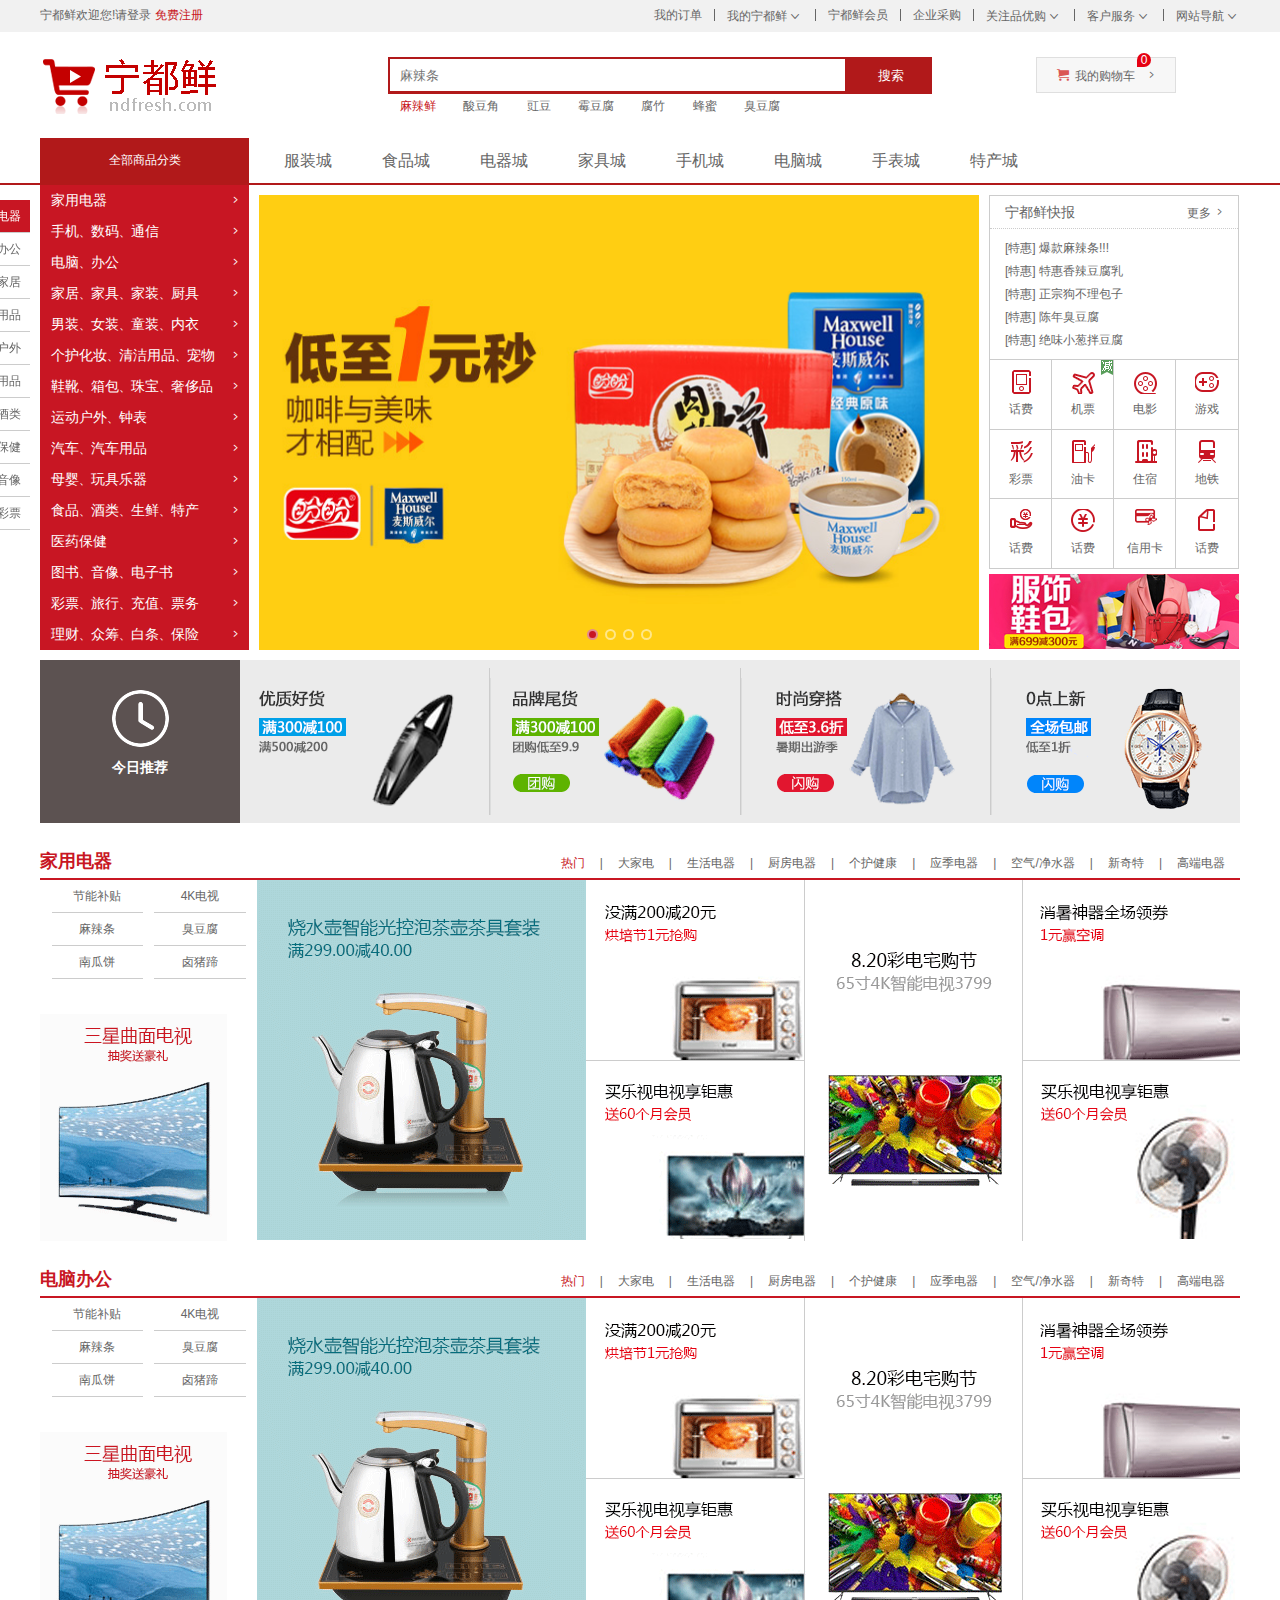
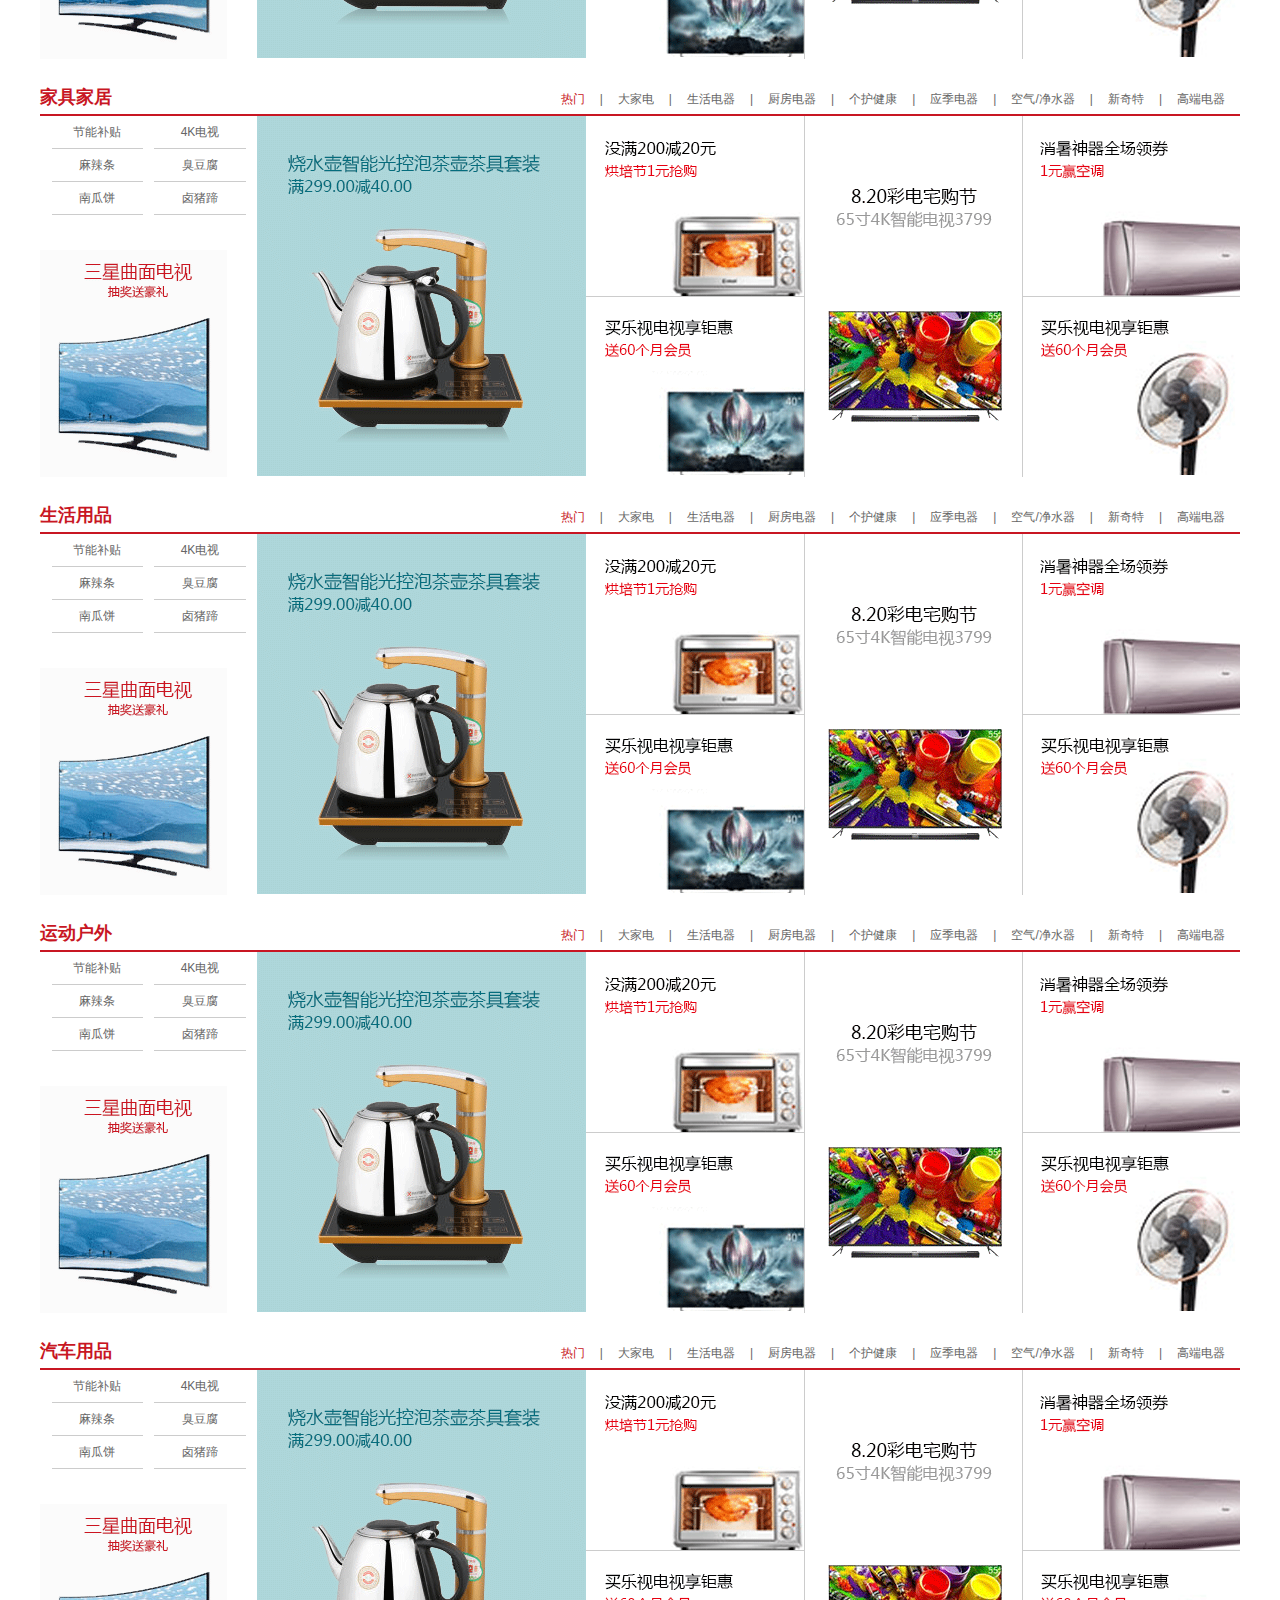
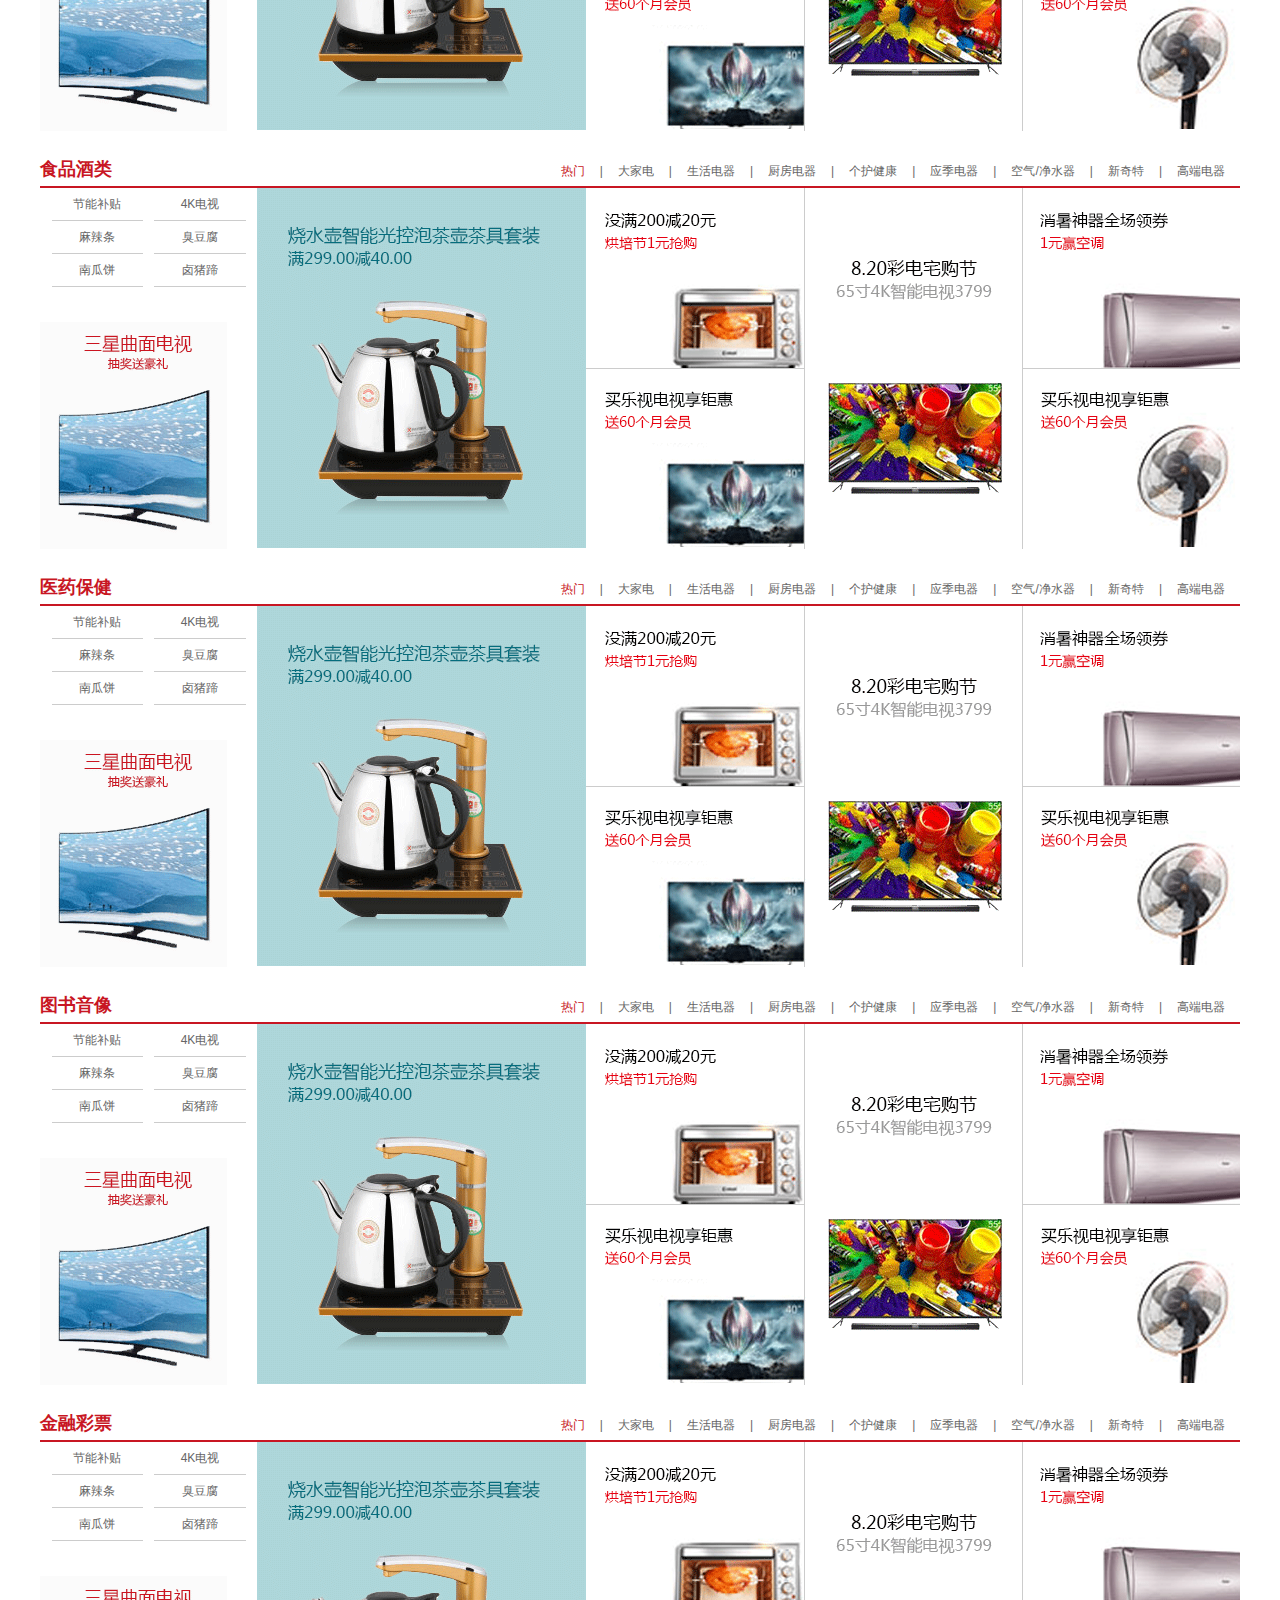
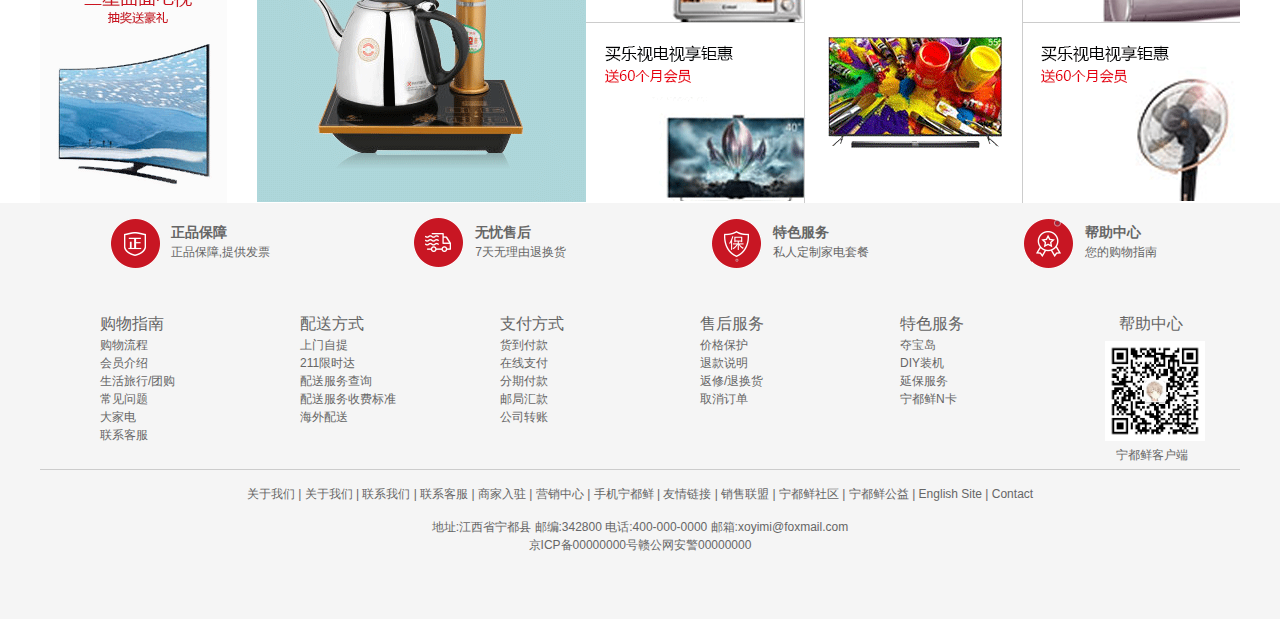
<file: index.html>
<!DOCTYPE html>
<html lang="zh-CH">

<head>
  <meta charset="UTF-8">
  <meta name="viewport" content="width=device-width, initial-scale=1.0">
  <meta http-equiv="X-UA-Compatible" content="ie=edge">
  <meta name="description" content="宁都鲜NDX.COM,专业的本地化网上购物商城">
  <meta name="keywords" content="宁都,购物,网购">
  <title>宁都鲜-服务宁都的本地商超</title>
  <!-- 引入 favicon网页图标 -->
  <link rel="icon" href="favicon.ico">
  <!-- 引入css 初始化文件 -->
  <link rel="stylesheet" href="css/base.css">
  <!-- 引入公共样式 css文件 -->
  <link rel="stylesheet" href="css/common.css">
  <!-- 引入首页的css文件 -->
  <link rel="stylesheet" href="css/index.css">
  <!-- animate 必须在 index.js 上面引入 -->
  <script src="js/animate.js"></script>
  <!-- 引入首页的 js 文件 -->
  <script src="js/index.js"></script>
</head>

<body>
<!-- 顶部快捷导航栏 begin-->
<div class="shortcut">
  <ul class="w clearfix">
    <!-- 浮动之后 脱离文档流 父盒子由line-height撑起的高度消失 -->
    <ul class="fl">
      <ul>
        <li>宁都鲜欢迎您!</li>
        <li><a href="register.html">请登录</a><a href="register.html" class="style-red"> 免费注册</a></li>
      </ul>
    </ul>
    <div class="fr">
      <ul>
        <li><a href="register.html">我的订单</a></li>
        <li class="spacer"></li>
        <li><a href="register.html">我的宁都鲜</a><i class="icomoon"></i></li>
        <li class="spacer"></li>
        <li><a href="register.html">宁都鲜会员</a></li>
        <li class="spacer"></li>
        <li><a href="register.html">企业采购</a></li>
        <li class="spacer"></li>
        <li><a href="register.html">关注品优购</a><i class="icomoon"></i></li>
        <li class="spacer"></li>
        <li><a href="register.html">客户服务</a><i class="icomoon"></i></li>
        <li class="spacer"></li>
        <li><a href="register.html">网站导航</a><i class="icomoon"></i></li>
      </ul>
    </div>
    <!--清除浮动 <div style="clear: both"></div> -->
</div>
<!-- 顶部快捷导航 over -->
<!-- header start -->
<header class="w">
  <!-- logo一般用背景图片 -->
  <div class="logo">
    <!-- 使用h1标签 title 利于 seo -->
    <h1><a href="index.html" title="宁都鲜">宁都鲜</a></h1>
  </div>

  <div class="search">
    <input class="text" type="text" placeholder="麻辣条">
    <button class="btn">搜索</button>
  </div>
  <!-- hotwords -->
  <div class="hotwords">
    <a href="detail.html" class="style-red">麻辣鲜</a>
    <a href="detail.html">酸豆角</a>
    <a href="detail.html">豇豆</a>
    <a href="detail.html">霉豆腐</a>
    <a href="detail.html">腐竹</a>
    <a href="detail.html">蜂蜜</a>
    <a href="detail.html">臭豆腐</a>
  </div>
  <div class="shopcar">
    <i class="car"> </i>我的购物车
    <i class="arrow"> </i>
    <i class="count">0</i>
  </div>
</header>
<!-- header end -->
<!-- nav start -->
<nav>
  <div class="w">
    <div class="dropdown fl">
      <div class="dt">全部商品分类</div>
      <div class="dd">
        <ul>
          <li class="menu_item"><a href="list.html">家用电器</a><i></i></li>
          <li class="menu_item"><a href="list.html"> 手机</a>、<a href="list.html">数码</a>、<a href="list.html">通信</a><i></i></li>
          <li class="menu_item"><a href="list.html">电脑</a>、<a href="list.html">办公</a><i></i></li>
          <li class="menu_item"><a href="list.html">家居</a>、<a href="list.html">家具</a>、<a href="list.html">家装</a>、<a href="list.html">厨具</a><i></i>
          </li>
          <li class="menu_item"><a href="list.html">男装</a>、<a href="list.html">女装</a>、<a href="list.html">童装</a>、<a href="list.html">内衣</a><i></i>
          </li>
          <li class="menu_item"><a href="list.html">个护化妆</a>、<a href="list.html">清洁用品</a>、<a href="list.html">宠物</a><i></i></li>
          <li class="menu_item"><a href="list.html">鞋靴</a>、<a href="list.html">箱包</a>、<a href="list.html">珠宝</a>、<a href="list.html">奢侈品</a><i></i>
          </li>
          <li class="menu_item"><a href="list.html">运动户外</a>、<a href="list.html">钟表</a><i></i></li>
          <li class="menu_item"><a href="list.html">汽车</a>、<a href="list.html">汽车用品</a><i></i></li>
          <li class="menu_item"><a href="list.html">母婴</a>、<a href="list.html">玩具乐器</a><i></i></li>
          <li class="menu_item"><a href="list.html">食品</a>、<a href="list.html">酒类</a>、<a href="list.html">生鲜</a>、<a href="list.html">特产</a><i></i>
          </li>
          <li class="menu_item"><a href="list.html">医药保健</a><i></i></li>
          <li class="menu_item"><a href="list.html">图书</a>、<a href="list.html">音像</a>、<a href="list.html">电子书</a><i></i></li>
          <li class="menu_item"><a href="list.html">彩票</a>、<a href="list.html">旅行</a>、<a href="list.html">充值</a>、<a href="list.html">票务</a><i></i>
          </li>
          <li class="menu_item"><a href="list.html">理财</a>、<a href="list.html">众筹</a>、<a href="list.html">白条</a>、<a href="list.html">保险</a><i></i>
          </li>
        </ul>
      </div>
    </div>
    <!-- 右侧导航 -->
    <div class="navitems fl">
      <ul>
        <li><a href="list.html">服装城</a></li>
        <li><a href="list.html">食品城</a></li>
        <li><a href="list.html">电器城</a></li>
        <li><a href="list.html">家具城</a></li>
        <li><a href="list.html">手机城</a></li>
        <li><a href="list.html">电脑城</a></li>
        <li><a href="list.html">手表城</a></li>
        <li><a href="list.html">特产城</a></li>
      </ul>


    </div>
  </div>
</nav>
<!-- nav end -->
<!-- main  -->
<div class="w">
  <div class="main">
    <div class="focus fl">
      <!-- 左侧按钮 -->
      <a href="javascript:;" class="arrow-l"></a>
      <!-- 右侧按钮 -->
      <a href="javascript:;" class="arrow-r"></a>
      <!-- 图片区 -->
      <ul>
        <li><a href="list.html"><img src="upload/banner2.jpg" alt=""></a></li>
        <li><a href="list.html"><img src="upload/banner1.jpg" alt=""></a></li>
        <li><a href="list.html"><img src="upload/banner3.jpg" alt=""></a></li>
        <li><a href="list.html"><img src="upload/banner4.jpg" alt=""></a></li>

      </ul>
      <!-- 小圆点 -->
      <ol class="circle">

      </ol>
    </div>
    <div class="newflash fr">
      <div class="new">
        <div class="new_hd">
          宁都鲜快报<a href="#">更多</a>
        </div>
        <div class="new_bd">
          <ul>
            <li><a href="list.html">[特惠] 爆款麻辣条!!!</a></li>
            <li><a href="list.html">[特惠] 特惠香辣豆腐乳</a></li>
            <li><a href="list.html">[特惠] 正宗狗不理包子</a></li>
            <li><a href="list.html">[特惠] 陈年臭豆腐</a></li>
            <li><a href="list.html">[特惠] 绝味小葱拌豆腐</a></li>

          </ul>
        </div>
      </div>
      <div class="lifeservice">
        <ul>
          <li><a href="list.html"><i class="lifeservice_icon1"></i>
            <p>话费</p>
          </a></li>
          <li><a href="list.html"><i class="lifeservice_icon2"></i>
            <p>机票</p>
          </a><i class="jian"></i></li>
          <li><a href="list.html"><i class="lifeservice_icon3"></i>
            <p>电影</p>
          </a></li>
          <li><a href="list.html"><i class="lifeservice_icon4"></i>
            <p>游戏</p>
          </a></li>
          <li><a href="list.html"><i class="lifeservice_icon5"></i>
            <p>彩票</p>
          </a></li>
          <li><a href="list.html"><i class="lifeservice_icon6"></i>
            <p>油卡</p>
          </a></li>
          <li><a href="list.html"><i class="lifeservice_icon7"></i>
            <p>住宿</p>
          </a></li>
          <li><a href="list.html"><i class="lifeservice_icon8"></i>
            <p>地铁</p>
          </a></li>
          <li><a href="list.html"><i class="lifeservice_icon9"></i>
            <p>话费</p>
          </a></li>
          <li><a href="list.html"><i class="lifeservice_icon10"></i>
            <p>话费</p>
          </a></li>
          <li><a href="list.html"><i class="lifeservice_icon11"></i>
            <p>信用卡</p>
          </a></li>
          <li><a href="list.html"><i class="lifeservice_icon12"></i>
            <p>话费</p>
          </a></li>
        </ul>
      </div>
      <img src="upload/ad.jpg" alt="">
    </div>
  </div>
</div>
<!-- end main -->
<!-- 推荐服务 start -->
<div class="recommend w">
  <div class="recom-hd fl">
    <img src="img/clock.png" alt="">
    <h3>今日推荐</h3>
  </div>
  <ul class="recom-bd ">
    <li><a href="list.html"><img src="upload/today01.png" alt=""></a></li>
    <li><a href="list.html"><img src="upload/today02.png" alt=""></a></li>
    <li><a href="list.html"><img src="upload/today03.png" alt=""></a></li>
    <li><a href="list.html"><img src="upload/today04.png" alt=""></a></li>
  </ul>
</div>
<!-- 推荐服务 end -->
<!-- 楼层区 start -->
<div class="floor">
  <div class="jiadian w">
    <div class="box-hd">
      <h3 class="fl">家用电器</h2>
        <ul class="tab-list fr">
          <li><a href="list.html" class="style-red">热门</a>|</li>
          <li><a href="list.html">大家电</a>|</li>
          <li><a href="list.html">生活电器</a>|</li>
          <li><a href="list.html">厨房电器</a>|</li>
          <li><a href="list.html">个护健康</a>|</li>
          <li><a href="list.html">应季电器</a>|</li>
          <li><a href="list.html">空气/净水器</a>|</li>
          <li><a href="list.html">新奇特</a>|</li>
          <li><a href="list.html">高端电器</a></li>
        </ul>
    </div>
    <ul class="box-bd">
      <ul class="tab-content">
        <li class="tab-con-first">
          <ul class="tab-con-first-top">
            <li><a href="list.html">节能补贴</a></li>
            <li><a href="list.html">4K电视</a></li>
            <li><a href="list.html">麻辣条</a></li>
            <li><a href="list.html">臭豆腐</a></li>
            <li><a href="list.html">南瓜饼</a></li>
            <li><a href="list.html">卤猪蹄</a></li>
          </ul>
          <div class="tab-con-first-bottom"><a href="#"><img src="upload/floor-1-1.png" alt=""></a>
          </div>
        </li>
        <li><a href="#"><img src="upload/floor-1-b01.png"" alt=""></a></li>
        <li>
          <div class=" tab-con-item"><a href="list.html"><img src="upload/floor-1-2.png" alt=""></a>
          </div>
          <div><a href=" list.html"><img src="upload/floor-1-3.png" alt=""></a></div>
        </li>
        <li><a href="list.html"><img src="upload/floor-1-4.png" alt=""></a></li>
        <li>
          <div class="tab-con-item"><a href="list.html"><img src="upload/floor-1-5.png" alt=""></a></div>
          <div><a href="#"><img src="upload/floor-1-6.png" alt=""></a></div>
        </li>
      </ul>
  </div>
  <div class="diannao w">
    <div class="box-hd">
      <h3 class="fl">电脑办公</h2>
        <ul class="tab-list fr">
          <li><a href="list.html" class="style-red">热门</a>|</li>
          <li><a href="list.html">大家电</a>|</li>
          <li><a href="list.html">生活电器</a>|</li>
          <li><a href="list.html">厨房电器</a>|</li>
          <li><a href="list.html">个护健康</a>|</li>
          <li><a href="list.html">应季电器</a>|</li>
          <li><a href="list.html">空气/净水器</a>|</li>
          <li><a href="list.html">新奇特</a>|</li>
          <li><a href="list.html">高端电器</a></li>
        </ul>
    </div>
    <ul class="box-bd">
      <ul class="tab-content">
        <li class="tab-con-first">
          <ul class="tab-con-first-top">
            <li><a href="list.html">节能补贴</a></li>
            <li><a href="list.html">4K电视</a></li>
            <li><a href="list.html">麻辣条</a></li>
            <li><a href="list.html">臭豆腐</a></li>
            <li><a href="list.html">南瓜饼</a></li>
            <li><a href="list.html">卤猪蹄</a></li>
          </ul>
          <div class="tab-con-first-bottom"><a href="#"><img src="upload/floor-1-1.png" alt=""></a>
          </div>
        </li>
        <li><a href="list.html"><img src="upload/floor-1-b01.png" alt=""></a></li>
        <li>
          <div class=" tab-con-item"><a href="list.html"><img src="upload/floor-1-2.png" alt=""></a>
          </div>
          <div><a href=" list.html"><img src="upload/floor-1-3.png" alt=""></a></div>
        </li>
        <li><a href="list.html"><img src="upload/floor-1-4.png" alt=""></a></li>
        <li>
          <div class="tab-con-item"><a href="list.html"><img src="upload/floor-1-5.png" alt=""></a></div>
          <div><a href="list.html"><img src="upload/floor-1-6.png" alt=""></a></div>
        </li>
      </ul>
  </div>
  <div class="jiaju w">
    <div class="box-hd">
      <h3 class="fl">家具家居</h2>
        <ul class="tab-list fr">
          <li><a href="list.html" class="style-red">热门</a>|</li>
          <li><a href="list.html">大家电</a>|</li>
          <li><a href="list.html">生活电器</a>|</li>
          <li><a href="list.html">厨房电器</a>|</li>
          <li><a href="list.html">个护健康</a>|</li>
          <li><a href="list.html">应季电器</a>|</li>
          <li><a href="list.html">空气/净水器</a>|</li>
          <li><a href="list.html">新奇特</a>|</li>
          <li><a href="list.html">高端电器</a></li>
        </ul>
    </div>
    <ul class="box-bd">
      <ul class="tab-content">
        <li class="tab-con-first">
          <ul class="tab-con-first-top">
            <li><a href="list.html">节能补贴</a></li>
            <li><a href="list.html">4K电视</a></li>
            <li><a href="list.html">麻辣条</a></li>
            <li><a href="list.html">臭豆腐</a></li>
            <li><a href="list.html">南瓜饼</a></li>
            <li><a href="list.html">卤猪蹄</a></li>
          </ul>
          <div class="tab-con-first-bottom"><a href="#"><img src="upload/floor-1-1.png" alt=""></a>
          </div>
        </li>
        <li><a href="#"><img src="upload/floor-1-b01.png"" alt=""></a></li>
        <li>
          <div class=" tab-con-item"><a href=" #"><img src="upload/floor-1-2.png" alt=""></a>
          </div>
          <div><a href=" #"><img src="upload/floor-1-3.png" alt=""></a></div>
        </li>
        <li><a href="#"><img src="upload/floor-1-4.png" alt=""></a></li>
        <li>
          <div class="tab-con-item"><a href="#"><img src="upload/floor-1-5.png" alt=""></a></div>
          <div><a href="#"><img src="upload/floor-1-6.png" alt=""></a></div>
        </li>
      </ul>
  </div>
  <div class="shenghuo w">
    <div class="box-hd">
      <h3 class="fl">生活用品</h2>
        <ul class="tab-list fr">
          <li><a href="list.html" class="style-red">热门</a>|</li>
          <li><a href="list.html">大家电</a>|</li>
          <li><a href="list.html">生活电器</a>|</li>
          <li><a href="list.html">厨房电器</a>|</li>
          <li><a href="list.html">个护健康</a>|</li>
          <li><a href="list.html">应季电器</a>|</li>
          <li><a href="list.html">空气/净水器</a>|</li>
          <li><a href="list.html">新奇特</a>|</li>
          <li><a href="list.html">高端电器</a></li>
        </ul>
    </div>
    <ul class="box-bd">
      <ul class="tab-content">
        <li class="tab-con-first">
          <ul class="tab-con-first-top">
            <li><a href="#">节能补贴</a></li>
            <li><a href="#">4K电视</a></li>
            <li><a href="#">麻辣条</a></li>
            <li><a href="#">臭豆腐</a></li>
            <li><a href="#">南瓜饼</a></li>
            <li><a href="#">卤猪蹄</a></li>
          </ul>
          <div class="tab-con-first-bottom"><a href="#"><img src="upload/floor-1-1.png" alt=""></a>
          </div>
        </li>
        <li><a href="#"><img src="upload/floor-1-b01.png" alt=""></a></li>
        <li>
          <div class=" tab-con-item"><a href=" #"><img src="upload/floor-1-2.png" alt=""></a>
          </div>
          <div><a href=" #"><img src="upload/floor-1-3.png" alt=""></a></div>
        </li>
        <li><a href="#"><img src="upload/floor-1-4.png" alt=""></a></li>
        <li>
          <div class="tab-con-item"><a href="#"><img src="upload/floor-1-5.png" alt=""></a></div>
          <div><a href="#"><img src="upload/floor-1-6.png" alt=""></a></div>
        </li>
      </ul>
  </div>
  <div class="yundong w">
    <div class="box-hd">
      <h3 class="fl">运动户外</h2>
        <ul class="tab-list fr">
          <li><a href="#" class="style-red">热门</a>|</li>
          <li><a href="#">大家电</a>|</li>
          <li><a href="#">生活电器</a>|</li>
          <li><a href="#">厨房电器</a>|</li>
          <li><a href="#">个护健康</a>|</li>
          <li><a href="#">应季电器</a>|</li>
          <li><a href="#">空气/净水器</a>|</li>
          <li><a href="#">新奇特</a>|</li>
          <li><a href="#">高端电器</a></li>
        </ul>
    </div>
    <ul class="box-bd">
      <ul class="tab-content">
        <li class="tab-con-first">
          <ul class="tab-con-first-top">
            <li><a href="#">节能补贴</a></li>
            <li><a href="#">4K电视</a></li>
            <li><a href="#">麻辣条</a></li>
            <li><a href="#">臭豆腐</a></li>
            <li><a href="#">南瓜饼</a></li>
            <li><a href="#">卤猪蹄</a></li>
          </ul>
          <div class="tab-con-first-bottom"><a href="#"><img src="upload/floor-1-1.png" alt=""></a>
          </div>
        </li>
        <li><a href="#"><img src="upload/floor-1-b01.png"" alt=""></a></li>
        <li>
          <div class=" tab-con-item"><a href=" #"><img src="upload/floor-1-2.png" alt=""></a>
          </div>
          <div><a href=" #"><img src="upload/floor-1-3.png" alt=""></a></div>
        </li>
        <li><a href="#"><img src="upload/floor-1-4.png" alt=""></a></li>
        <li>
          <div class="tab-con-item"><a href="#"><img src="upload/floor-1-5.png" alt=""></a></div>
          <div><a href="#"><img src="upload/floor-1-6.png" alt=""></a></div>
        </li>
      </ul>
  </div>
  <div class="qiche w">
    <div class="box-hd">
      <h3 class="fl">汽车用品</h2>
        <ul class="tab-list fr">
          <li><a href="#" class="style-red">热门</a>|</li>
          <li><a href="#">大家电</a>|</li>
          <li><a href="#">生活电器</a>|</li>
          <li><a href="#">厨房电器</a>|</li>
          <li><a href="#">个护健康</a>|</li>
          <li><a href="#">应季电器</a>|</li>
          <li><a href="#">空气/净水器</a>|</li>
          <li><a href="#">新奇特</a>|</li>
          <li><a href="#">高端电器</a></li>
        </ul>
    </div>
    <ul class="box-bd">
      <ul class="tab-content">
        <li class="tab-con-first">
          <ul class="tab-con-first-top">
            <li><a href="#">节能补贴</a></li>
            <li><a href="#">4K电视</a></li>
            <li><a href="#">麻辣条</a></li>
            <li><a href="#">臭豆腐</a></li>
            <li><a href="#">南瓜饼</a></li>
            <li><a href="#">卤猪蹄</a></li>
          </ul>
          <div class="tab-con-first-bottom"><a href="#"><img src="upload/floor-1-1.png" alt=""></a>
          </div>
        </li>
        <li><a href="#"><img src="upload/floor-1-b01.png"" alt=""></a></li>
        <li>
          <div class=" tab-con-item"><a href=" #"><img src="upload/floor-1-2.png" alt=""></a>
          </div>
          <div><a href=" #"><img src="upload/floor-1-3.png" alt=""></a></div>
        </li>
        <li><a href="#"><img src="upload/floor-1-4.png" alt=""></a></li>
        <li>
          <div class="tab-con-item"><a href="#"><img src="upload/floor-1-5.png" alt=""></a></div>
          <div><a href="#"><img src="upload/floor-1-6.png" alt=""></a></div>
        </li>
      </ul>
  </div>
  <div class="shipin w">
    <div class="box-hd">
      <h3 class="fl">食品酒类</h2>
        <ul class="tab-list fr">
          <li><a href="#" class="style-red">热门</a>|</li>
          <li><a href="#">大家电</a>|</li>
          <li><a href="#">生活电器</a>|</li>
          <li><a href="#">厨房电器</a>|</li>
          <li><a href="#">个护健康</a>|</li>
          <li><a href="#">应季电器</a>|</li>
          <li><a href="#">空气/净水器</a>|</li>
          <li><a href="#">新奇特</a>|</li>
          <li><a href="#">高端电器</a></li>
        </ul>
    </div>
    <ul class="box-bd">
      <ul class="tab-content">
        <li class="tab-con-first">
          <ul class="tab-con-first-top">
            <li><a href="#">节能补贴</a></li>
            <li><a href="#">4K电视</a></li>
            <li><a href="#">麻辣条</a></li>
            <li><a href="#">臭豆腐</a></li>
            <li><a href="#">南瓜饼</a></li>
            <li><a href="#">卤猪蹄</a></li>
          </ul>
          <div class="tab-con-first-bottom"><a href="#"><img src="upload/floor-1-1.png" alt=""></a>
          </div>
        </li>
        <li><a href="#"><img src="upload/floor-1-b01.png"" alt=""></a></li>
        <li>
          <div class=" tab-con-item"><a href=" #"><img src="upload/floor-1-2.png" alt=""></a>
          </div>
          <div><a href=" #"><img src="upload/floor-1-3.png" alt=""></a></div>
        </li>
        <li><a href="#"><img src="upload/floor-1-4.png" alt=""></a></li>
        <li>
          <div class="tab-con-item"><a href="#"><img src="upload/floor-1-5.png" alt=""></a></div>
          <div><a href="#"><img src="upload/floor-1-6.png" alt=""></a></div>
        </li>
      </ul>
  </div>
  <div class="yiyao w">
    <div class="box-hd">
      <h3 class="fl">医药保健</h2>
        <ul class="tab-list fr">
          <li><a href="#" class="style-red">热门</a>|</li>
          <li><a href="#">大家电</a>|</li>
          <li><a href="#">生活电器</a>|</li>
          <li><a href="#">厨房电器</a>|</li>
          <li><a href="#">个护健康</a>|</li>
          <li><a href="#">应季电器</a>|</li>
          <li><a href="#">空气/净水器</a>|</li>
          <li><a href="#">新奇特</a>|</li>
          <li><a href="#">高端电器</a></li>
        </ul>
    </div>
    <ul class="box-bd">
      <ul class="tab-content">
        <li class="tab-con-first">
          <ul class="tab-con-first-top">
            <li><a href="#">节能补贴</a></li>
            <li><a href="#">4K电视</a></li>
            <li><a href="#">麻辣条</a></li>
            <li><a href="#">臭豆腐</a></li>
            <li><a href="#">南瓜饼</a></li>
            <li><a href="#">卤猪蹄</a></li>
          </ul>
          <div class="tab-con-first-bottom"><a href="#"><img src="upload/floor-1-1.png" alt=""></a>
          </div>
        </li>
        <li><a href="#"><img src="upload/floor-1-b01.png"" alt=""></a></li>
        <li>
          <div class=" tab-con-item"><a href=" #"><img src="upload/floor-1-2.png" alt=""></a>
          </div>
          <div><a href=" #"><img src="upload/floor-1-3.png" alt=""></a></div>
        </li>
        <li><a href="#"><img src="upload/floor-1-4.png" alt=""></a></li>
        <li>
          <div class="tab-con-item"><a href="#"><img src="upload/floor-1-5.png" alt=""></a></div>
          <div><a href="#"><img src="upload/floor-1-6.png" alt=""></a></div>
        </li>
      </ul>
  </div>
  <div class="tushu w">
    <div class="box-hd">
      <h3 class="fl">图书音像</h2>
        <ul class="tab-list fr">
          <li><a href="#" class="style-red">热门</a>|</li>
          <li><a href="#">大家电</a>|</li>
          <li><a href="#">生活电器</a>|</li>
          <li><a href="#">厨房电器</a>|</li>
          <li><a href="#">个护健康</a>|</li>
          <li><a href="#">应季电器</a>|</li>
          <li><a href="#">空气/净水器</a>|</li>
          <li><a href="#">新奇特</a>|</li>
          <li><a href="#">高端电器</a></li>
        </ul>
    </div>
    <ul class="box-bd">
      <ul class="tab-content">
        <li class="tab-con-first">
          <ul class="tab-con-first-top">
            <li><a href="#">节能补贴</a></li>
            <li><a href="#">4K电视</a></li>
            <li><a href="#">麻辣条</a></li>
            <li><a href="#">臭豆腐</a></li>
            <li><a href="#">南瓜饼</a></li>
            <li><a href="#">卤猪蹄</a></li>
          </ul>
          <div class="tab-con-first-bottom"><a href="#"><img src="upload/floor-1-1.png" alt=""></a>
          </div>
        </li>
        <li><a href="#"><img src="upload/floor-1-b01.png" alt=""></a></li>
        <li>
          <div class=" tab-con-item"><a href=" #"><img src="upload/floor-1-2.png" alt=""></a>
          </div>
          <div><a href=" #"><img src="upload/floor-1-3.png" alt=""></a></div>
        </li>
        <li><a href="#"><img src="upload/floor-1-4.png" alt=""></a></li>
        <li>
          <div class="tab-con-item"><a href="#"><img src="upload/floor-1-5.png" alt=""></a></div>
          <div><a href="#"><img src="upload/floor-1-6.png" alt=""></a></div>
        </li>
      </ul>
  </div>
  <div class="jinrong w">
    <div class="box-hd">
      <h3 class="fl">金融彩票</h2>
        <ul class="tab-list fr">
          <li><a href="#" class="style-red">热门</a>|</li>
          <li><a href="#">大家电</a>|</li>
          <li><a href="#">生活电器</a>|</li>
          <li><a href="#">厨房电器</a>|</li>
          <li><a href="#">个护健康</a>|</li>
          <li><a href="#">应季电器</a>|</li>
          <li><a href="#">空气/净水器</a>|</li>
          <li><a href="#">新奇特</a>|</li>
          <li><a href="#">高端电器</a></li>
        </ul>
    </div>
    <ul class="box-bd">
      <ul class="tab-content">
        <li class="tab-con-first">
          <ul class="tab-con-first-top">
            <li><a href="#">节能补贴</a></li>
            <li><a href="#">4K电视</a></li>
            <li><a href="#">麻辣条</a></li>
            <li><a href="#">臭豆腐</a></li>
            <li><a href="#">南瓜饼</a></li>
            <li><a href="#">卤猪蹄</a></li>
          </ul>
          <div class="tab-con-first-bottom"><a href="#"><img src="upload/floor-1-1.png" alt=""></a>
          </div>
        </li>
        <li><a href="#"><img src="upload/floor-1-b01.png"></a></li>
        <li>
          <div class=" tab-con-item"><a href=" #"><img src="upload/floor-1-2.png" alt=""></a>
          </div>
          <div><a href=" #"><img src="upload/floor-1-3.png" alt=""></a></div>
        </li>
        <li><a href="#"><img src="upload/floor-1-4.png" alt=""></a></li>
        <li>
          <div class="tab-con-item"><a href="#"><img src="upload/floor-1-5.png" alt=""></a></div>
          <div><a href="#"><img src="upload/floor-1-6.png" alt=""></a></div>
        </li>
      </ul>
  </div>

</div>
<!-- 楼层区 end -->

<!-- 侧边固定电梯 start-->
<ul class="fiexdtool">
  <li class="current">家用电器</li>
  <li>电脑办公</li>
  <li>家具家居</li>
  <li>生活用品</li>
  <li>运动户外</li>
  <li>汽车用品</li>
  <li>食品酒类</li>
  <li>医药保健</li>
  <li>图书音像</li>
  <li>金融彩票</li>
</ul>
<!-- 侧边固定电梯 end-->
<!-- footer start -->
<footer>
  <div class="w">
    <ul class="mod_servce">
      <li>
        <i class="mod_servce_icon mod_servce_zheng"></i>
        <div class="mod_servce_zheng_text">
          <h3>正品保障</h3>
          <p>正品保障,提供发票</p>
        </div>
      </li>
      <li>
        <i class="mod_servce_icon mod_servce_kuai"></i>
        <div class="mod_servce_kuai_text">
          <h3>无忧售后</h3>
          <p>7天无理由退换货</p>
        </div>
      </li>
      <li>
        <i class="mod_servce_icon mod_servce_bao"></i>
        <div class="mod_servce_bao_text">
          <h3>特色服务</h3>
          <p>私人定制家电套餐</p>
        </div>
      </li>
      <li>
        <i class="mod_servce_icon mod_servce_zhang"></i>
        <div class="mod_servce_zhang_text">
          <h3>帮助中心</h3>
          <p>您的购物指南</p>
        </div>
      </li>
    </ul>
    <div class="mod_help">
      <dl>
        <dt>购物指南</dt>
        <dd><a href="#">购物流程</a></dd>
        <dd><a href="#">会员介绍</a></dd>
        <dd><a href="#">生活旅行/团购</a></dd>
        <dd><a href="#">常见问题</a></dd>
        <dd><a href="#">大家电</a></dd>
        <dd><a href="#">联系客服</a></dd>
      </dl>
      <dl>
        <dt>配送方式</dt>
        <dd><a href="#">上门自提</a></dd>
        <dd><a href="#">211限时达</a></dd>
        <dd><a href="#">配送服务查询</a></dd>
        <dd><a href="#">配送服务收费标准</a></dd>
        <dd><a href="#">海外配送</a></dd>
      </dl>
      <dl>
        <dt>支付方式</dt>
        <dd><a href="#">货到付款</a></dd>
        <dd><a href="#">在线支付</a></dd>
        <dd><a href="#">分期付款</a></dd>
        <dd><a href="#">邮局汇款</a></dd>
        <dd><a href="#">公司转账</a></dd>
      </dl>
      <dl>
        <dt>售后服务</dt>
        <dd><a href="#">价格保护</a></dd>
        <dd><a href="#">退款说明</a></dd>
        <dd><a href="#">返修/退换货</a></dd>
        <dd><a href="#">取消订单</a></dd>
      </dl>
      <dl>
        <dt>特色服务</dt>
        <dd><a href="#">夺宝岛</a></dd>
        <dd><a href="#">DIY装机</a></dd>
        <dd><a href="#">延保服务</a></dd>
        <dd><a href="#">宁都鲜N卡</a></dd>
      </dl>
      <dl class="mod_help_app">
        <dt>帮助中心</dt>
        <dd><img src="upload/ewm.png" alt="">
          <p>宁都鲜客户端</p>
        </dd>
      </dl>
    </div>
    <div class="mod_copyright">
      <p class="mod_copyright_link"><a href="#">关于我们</a> | <a href="#">关于我们</a> | <a href="#">联系我们</a> | <a
              href="#">联系客服</a> | <a href="#">商家入驻</a> | <a href="#">营销中心</a> | <a href="#">手机宁都鲜</a> | <a
              href="#">友情链接</a> | <a href="#">销售联盟</a> | <a href="#">宁都鲜社区</a> | <a href="#">宁都鲜公益</a> | <a
              href="#">English Site</a> | <a href="#">Contact</a></p>
      <p>地址:江西省宁都县 邮编:342800 电话:400-000-0000 邮箱:xoyimi@foxmail.com<br>京ICP备00000000号赣公网安警00000000</p>
    </div>
  </div>
</footer>
<!-- footer end -->

<!-- go back start-->
<div class="go-back"><img src="img/back.png"></div>
<!--go back end-->
</body>

</html>
</file>
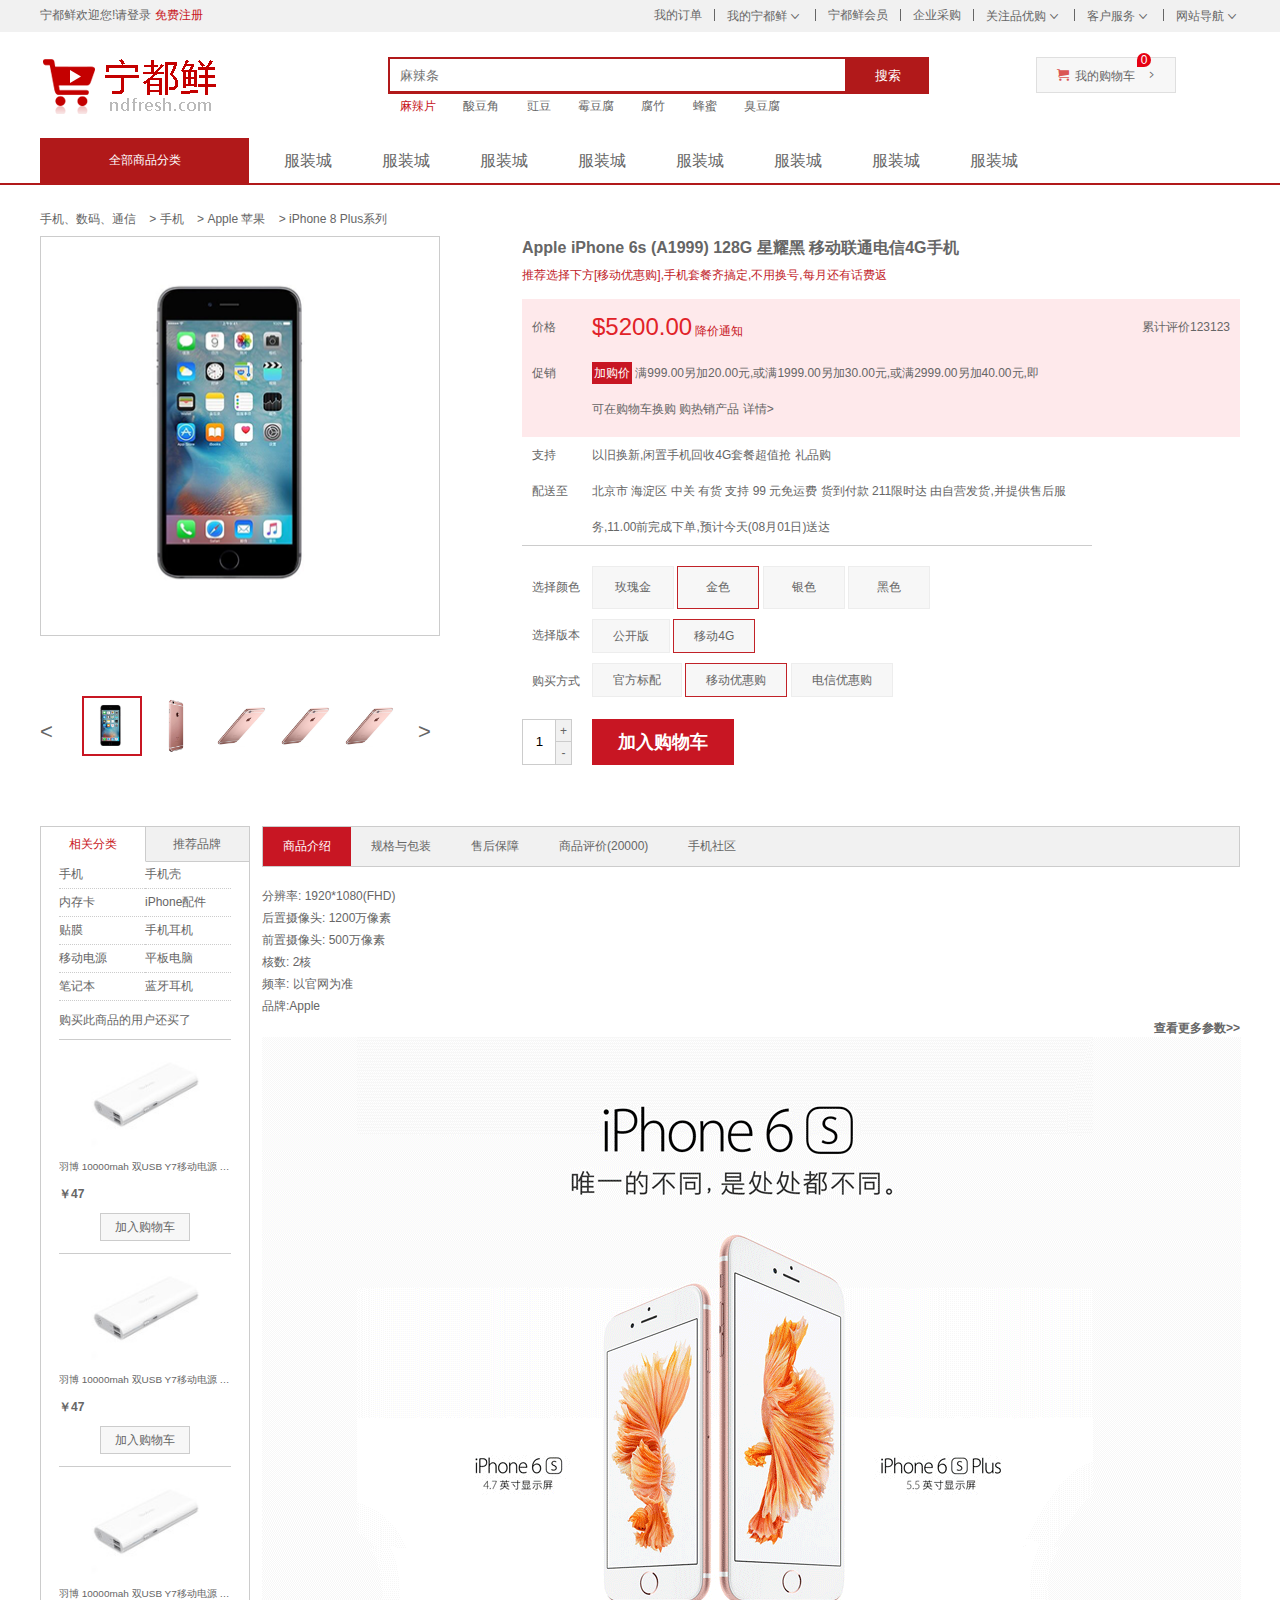
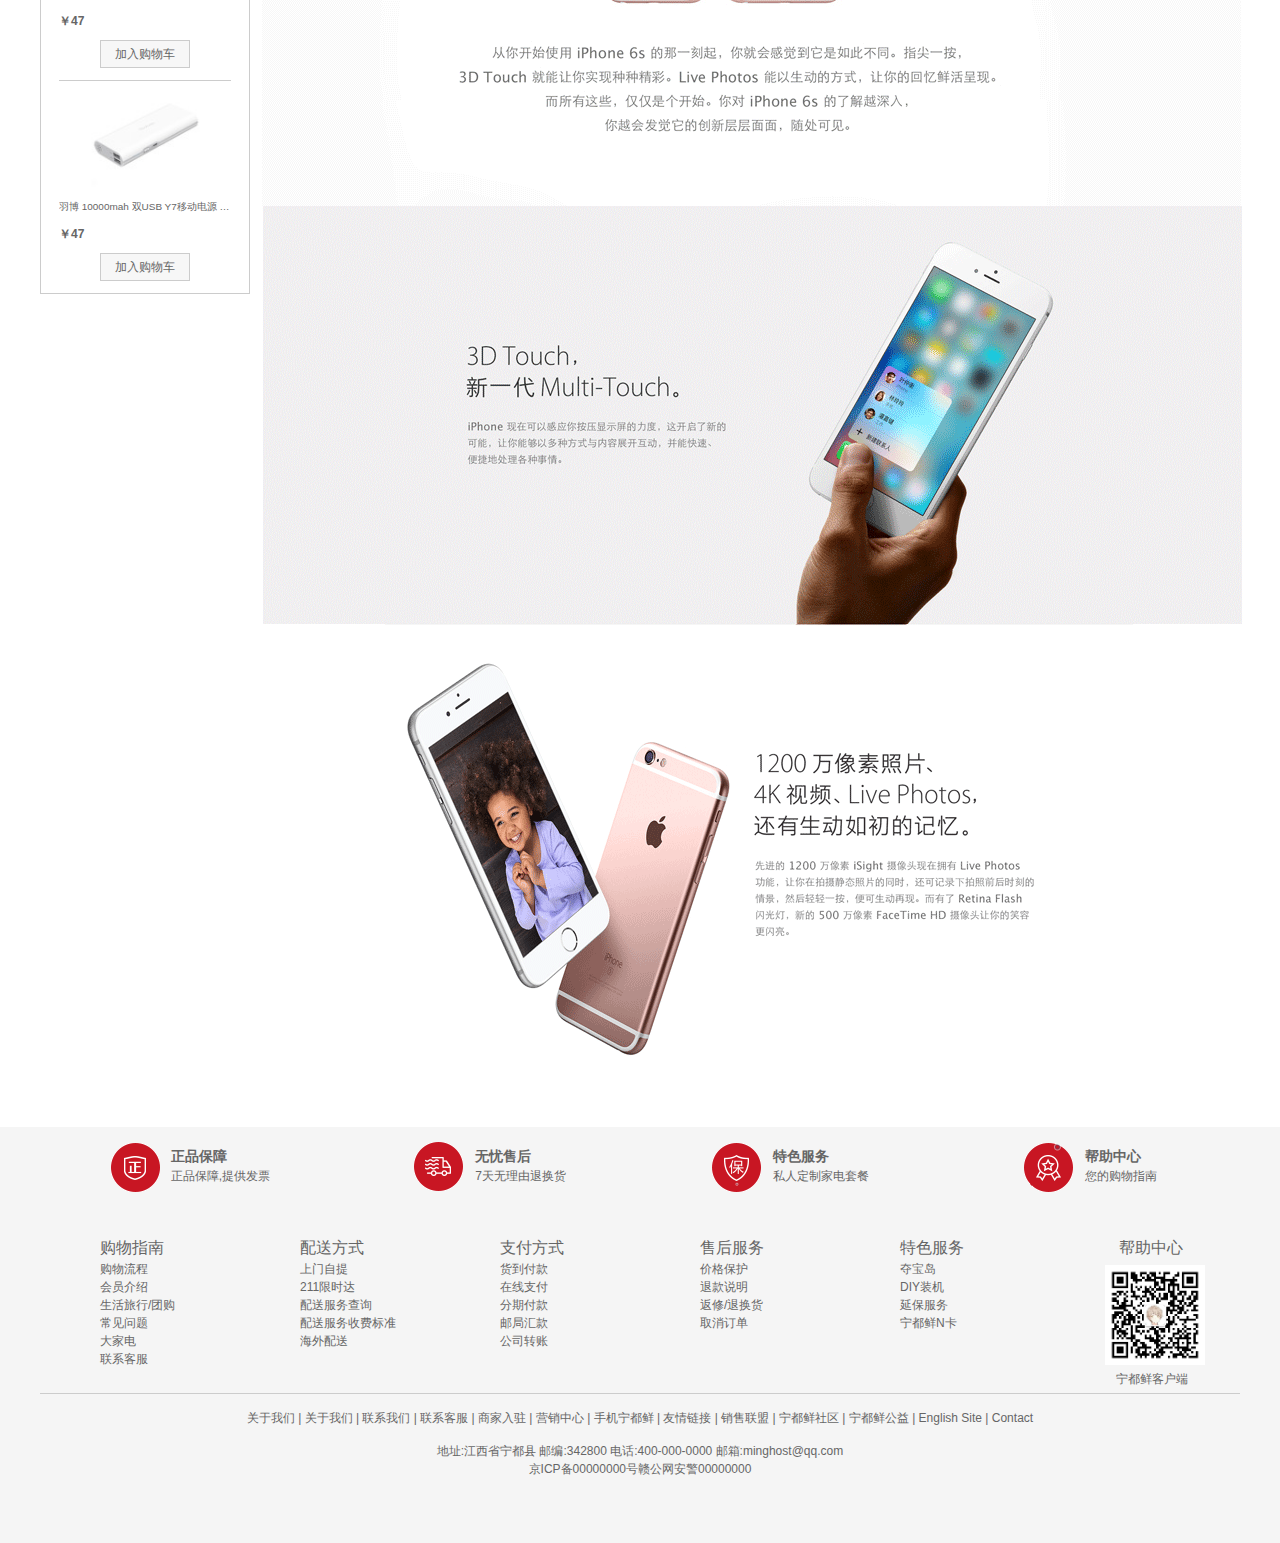
<file: detail.html>
<!DOCTYPE html>
<html lang="zh-CH">

<head>
  <meta charset="UTF-8">
  <meta name="viewport" content="width=device-width, initial-scale=1.0">
  <meta http-equiv="X-UA-Compatible" content="ie=edge">
  <title>手机详情页</title>
  <!-- 引入 favicon网页图标 -->
  <link rel="icon" href="favicon.ico">
  <!-- 引入css 初始化文件 -->
  <link rel="stylesheet" href="css/base.css">
  <!-- 引入公共样式 css文件 -->
  <link rel="stylesheet" href="css/common.css">
  <!-- 引入deitail.css -->
  <link rel="stylesheet" href="css/detail.css">
</head>

<body>
  <!-- 顶部快捷导航栏 begin-->
  <div class="shortcut">
    <ul class="w clearfix">
      <!-- 浮动之后 脱离文档流 父盒子由line-height撑起的高度消失 -->
      <ul class="fl">
        <ul>
          <li>宁都鲜欢迎您!</li>
          <li><a href="#">请登录</a><a href="#" class="style-red"> 免费注册</a></li>
        </ul>
      </ul>
      <div class="fr">
        <ul>
          <li><a href="#">我的订单</a></li>
          <li class="spacer"></li>
          <li><a href="#">我的宁都鲜</a><i class="icomoon"></i></li>
          <li class="spacer"></li>
          <li><a href="#">宁都鲜会员</a></li>
          <li class="spacer"></li>
          <li><a href="#">企业采购</a></li>
          <li class="spacer"></li>
          <li><a href="#">关注品优购</a><i class="icomoon"></i></li>
          <li class="spacer"></li>
          <li><a href="#">客户服务</a><i class="icomoon"></i></li>
          <li class="spacer"></li>
          <li><a href="#">网站导航</a><i class="icomoon"></i></li>
        </ul>
      </div>
      <!--清除浮动 <div style="clear: both"></div> -->
  </div>
  <!-- 顶部快捷导航 over -->
  
  <!-- header start -->
  <header class="w">
    <!-- logo一般用背景图片 -->
    <div class="logo">
      <!-- 使用h1标签 title 利于 seo -->
      <h1><a href="index.html" title="宁都鲜">宁都鲜</a></h1>
    </div>

    <div class="search">
      <input class="text" type="text" placeholder="麻辣条"><button class="btn">搜索</button>
    </div>
    <!-- hotwords -->
    <div class="hotwords">
      <a href="#" class="style-red">麻辣片</a>
      <a href="#">酸豆角</a>
      <a href="#">豇豆</a>
      <a href="#">霉豆腐</a>
      <a href="#">腐竹</a>
      <a href="#">蜂蜜</a>
      <a href="#">臭豆腐</a>
    </div>
    <div class="shopcar">
      <i class="car"> </i>我的购物车
      <i class="arrow"> </i>
      <i class="count">0</i>
    </div>
  </header>
  <!-- header end -->

  <!-- nav start -->
  <nav>
    <div class="w">
      <div class="dropdown fl">
        <div class="dt">全部商品分类</div>
        <div class="dd hide">
          <ul>
            <li class="menu_item"><a href="#">家用电器</a><i></i></li>
            <li class="menu_item"><a href="#">手机</a>、<a href="#">数码</a>、<a href="#">通信</a><i></i></li>
            <li class="menu_item"><a href="#">电脑</a>、<a href="#">办公</a><i></i></li>
            <li class="menu_item"><a href="#">家居</a>、<a href="#">家具</a>、<a href="#">家装</a>、<a href="#">厨具</a><i></i>
            </li>
            <li class="menu_item"><a href="#">男装</a>、<a href="#">女装</a>、<a href="#">童装</a>、<a href="#">内衣</a><i></i>
            </li>
            <li class="menu_item"><a href="#">个护化妆</a>、<a href="#">清洁用品</a>、<a href="#">宠物</a><i></i></li>
            <li class="menu_item"><a href="#">鞋靴</a>、<a href="#">箱包</a>、<a href="#">珠宝</a>、<a href="#">奢侈品</a><i></i>
            </li>
            <li class="menu_item"><a href="#">运动户外</a>、<a href="#">钟表</a><i></i></li>
            <li class="menu_item"><a href="#">汽车</a>、<a href="#">汽车用品</a><i></i></li>
            <li class="menu_item"><a href="#">母婴</a>、<a href="#">玩具乐器</a><i></i></li>
            <li class="menu_item"><a href="#">食品</a>、<a href="#">酒类</a>、<a href="#">生鲜</a>、<a href="#">特产</a><i></i>
            </li>
            <li class="menu_item"><a href="#">医药保健</a><i></i></li>
            <li class="menu_item"><a href="#">图书</a>、<a href="#">音像</a>、<a href="#">电子书</a><i></i></li>
            <li class="menu_item"><a href="#">彩票</a>、<a href="#">旅行</a>、<a href="#">充值</a>、<a href="#">票务</a><i></i>
            </li>
            <li class="menu_item"><a href="#">理财</a>、<a href="#">众筹</a>、<a href="#">白条</a>、<a href="#">保险</a><i></i>
            </li>
          </ul>
        </div>
      </div>
      <!-- 右侧导航 -->
      <div class="navitems fl">
        <ul>
          <li><a href="">服装城</a></li>
          <li><a href="">服装城</a></li>
          <li><a href="">服装城</a></li>
          <li><a href="">服装城</a></li>
          <li><a href="">服装城</a></li>
          <li><a href="">服装城</a></li>
          <li><a href="">服装城</a></li>
          <li><a href="">服装城</a></li>
        </ul>




      </div>
    </div>
  </nav>
  <!-- nav end -->

  <!-- 详情页内容部分 start-->
  <div class="de-container w">
    <!-- 面包屑导航 -->
    <div class="crumb-wrap">
      <a href="#">手机、数码、通信</a>
      > <a href="#">手机</a>
      > <a href="#">Apple 苹果</a>
      > <a href="#">iPhone 8 Plus系列 </a>
    </div>
    <!-- 产品介绍模块 -->
    <div class="product-intro clearfix">
      <!-- 预览区域 -->
      <div class="preview-wrap fl">
        <div class="preview-img">
          <img src="upload/s3.png">
        </div>
        <div class="preview-list">
          <a href="#" class="arrow-prev">
            <</a> <a href="#" class="arrow-next">>
          </a>
          <ul class="list-item">
            <li class="current"><img src="upload/s3.png" alt=""></li>
            <li><img src="upload/s2.png" alt=""></li>
            <li><img src="upload/s1.png" alt=""></li>
            <li><img src="upload/s1.png" alt=""></li>
            <li><img src="upload/s1.png" alt=""></li>
          </ul>
        </div>
      </div>
      <!-- 详细信息区 -->
      <div class="itemInfo-wrap fr">
        <div class="sku-name">
          Apple iPhone 6s (A1999) 128G 星耀黑 移动联通电信4G手机
        </div>
        <div class="news">
          推荐选择下方[移动优惠购],手机套餐齐搞定,不用换号,每月还有话费返
        </div>
        <div class="summary">
          <dl class="summary-price clearfix">
            <dt>价格</dt>
            <dd><em>$5200.00</em>
              <a href="#">降价通知</a>
              <div class="remark">累计评价123123</div>
            </dd>
          </dl>
          <dl class="summary-promotion clearfix">
            <dt>促销</dt>
            <dd>
              <em>加购价</em> 满999.00另加20.00元,或满1999.00另加30.00元,或满2999.00另加40.00元,即可在购物车换购 <a href="#">购热销产品</a> <a
                href="#">详情> </a>
            </dd>

          </dl>
          <dl class="summary-suppot clearfix">
            <dt>支持</dt>
            <dd>以旧换新,闲置手机回收4G套餐超值抢 礼品购</dd>
          </dl>
          <dl class="summary-express clearfix">
            <dt>配送至</dt>
            <dd>北京市 海淀区 中关 有货 支持 99 元免运费 货到付款 211限时达 由自营发货,并提供售后服务,11.00前完成下单,预计今天(08月01日)送达</dd>
          </dl>
          <dl class="choose-color clearfix">
            <dt>选择颜色</dt>
            <dd><a href="javascript:;">玫瑰金</a>
              <a class="current" href="javascript:;">金色</a>
              <a href="javascript:;">银色</a>
              <a href="javascript:;">黑色</a></dd>
          </dl>
          <dl class="choose-version clearfix">
            <dt>选择版本</dt>
            <dd><a href="javascript:;">公开版</a>
              <a class="current" href="javascript:;">移动4G</a>
            </dd>
          </dl>
          <dl class="choose-type clearfix">
            <dt>购买方式</dt>
            <dd><a href="javascript:;">官方标配</a>
              <a class="current" href="javascript:;">移动优惠购</a>
              <a href="javascript:;">电信优惠购</a>
            </dd>
          </dl>
          <div class="choose-btns clearfix">
            <div class="choose-amount">
              <input type="text" value="1">
              <a class="add" href="javascript:;">+</a>
              <a class="reduce" href="javascript:;">-</a>
            </div>
            <div class="choose-car"><a href="#">加入购物车</a></div>

          </div>
        </div>
      </div>
    </div>
  </div>
  <!-- 详情页内容部分 end-->

  <!-- 产品细节模块 start -->
  <div class="product-detail w clearfix">
    <div class="aside fl">
      <div class="tab-list">
        <ul>
          <li class="current">相关分类</li>
          <li>推荐品牌</li>
        </ul>
      </div>
      <div class="tab-con">
        <div class="tab-con-others">
          <a href="">手机</a>
          <a href="">手机壳</a>
          <a href="">内存卡</a>
          <a href="">iPhone配件</a>
          <a href="">贴膜</a>
          <a href="">手机耳机</a>
          <a href="">移动电源</a>
          <a href="">平板电脑</a>
          <a href="">笔记本</a>
          <a href="">蓝牙耳机</a>
        </div>
        <dl class="tab-con-Recommend">
          <dt>购买此商品的用户还买了</dt>
          <dd>
            <img class="tab-con-img" src="upload/yubo.png" alt="">
            <h5>羽博 10000mah 双USB Y7移动电源 5v2a快充</h5>
            <em>￥47</em>
            <a href="#">加入购物车</a>
          </dd>
          <dd>
            <img class="tab-con-img" src="upload/yubo.png" alt="">
            <h5>羽博 10000mah 双USB Y7移动电源 5v2a快充</h5>
            <em>￥47</em>
            <a href="#">加入购物车</a>
          </dd>
          <dd>
            <img class="tab-con-img" src="upload/yubo.png" alt="">
            <h5>羽博 10000mah 双USB Y7移动电源 5v2a快充</h5>
            <em>￥47</em>
            <a href="#">加入购物车</a>
          </dd>
          <dd>
            <img class="tab-con-img" src="upload/yubo.png" alt="">
            <h5>羽博 10000mah 双USB Y7移动电源 5v2a快充</h5>
            <em>￥47</em>
            <a href="#">加入购物车</a>
          </dd>
        </dl>
      </div>
    </div>
    <div class="detail fr">
      <div class="detail-tab-list">
        <ul>
          <li class="current">商品介绍</li>
          <li>规格与包装</li>
          <li>售后保障</li>
          <li>商品评价(20000)</li>
          <li>手机社区</li>
        </ul>
      </div>
      <div class="detail-tab-con">
        <div class="item">
          <ul>
              <li>分辨率: 1920*1080(FHD)</li>
              <li>后置摄像头: 1200万像素</li>
              <li>前置摄像头: 500万像素</li>
              <li>核数: 2核</li>
              <li>频率: 以官网为准</li>
              <li>品牌:Apple </li>
            </ul>
            <p class="more fr"><a href="#">查看更多参数>></a></p>
            <img src="upload/bp1.png" alt="">
            <img src="upload/bp2.png" alt="">
            <img src="upload/bp3.png" alt="">
        </div>
       <!--  <div class="item">售后保障</div>
        <div class="item">商品评价(20000)</div>
        <div class="item">手机社区</div> -->
      </div>
    </div>
  </div>
  <!-- 产品细节模块 end -->

  <!-- footer start -->
  <footer>
    <div class="w">
      <ul class="mod_servce">
        <li>
          <i class="mod_servce_icon mod_servce_zheng"></i>
          <div class="mod_servce_zheng_text">
            <h3>正品保障</h3>
            <p>正品保障,提供发票</p>
          </div>
        </li>
        <li>
          <i class="mod_servce_icon mod_servce_kuai"></i>
          <div class="mod_servce_kuai_text">
            <h3>无忧售后</h3>
            <p>7天无理由退换货</p>
          </div>
        </li>
        <li>
          <i class="mod_servce_icon mod_servce_bao"></i>
          <div class="mod_servce_bao_text">
            <h3>特色服务</h3>
            <p>私人定制家电套餐</p>
          </div>
        </li>
        <li>
          <i class="mod_servce_icon mod_servce_zhang"></i>
          <div class="mod_servce_zhang_text">
            <h3>帮助中心</h3>
            <p>您的购物指南</p>
          </div>
        </li>
      </ul>
      <div class="mod_help">
        <dl>
          <dt>购物指南</dt>
          <dd><a href="#">购物流程</a></dd>
          <dd><a href="#">会员介绍</a></dd>
          <dd><a href="#">生活旅行/团购</a></dd>
          <dd><a href="#">常见问题</a></dd>
          <dd><a href="#">大家电</a></dd>
          <dd><a href="#">联系客服</a></dd>
        </dl>
        <dl>
          <dt>配送方式</dt>
          <dd><a href="#">上门自提</a></dd>
          <dd><a href="#">211限时达</a></dd>
          <dd><a href="#">配送服务查询</a></dd>
          <dd><a href="#">配送服务收费标准</a></dd>
          <dd><a href="#">海外配送</a></dd>
        </dl>
        <dl>
          <dt>支付方式</dt>
          <dd><a href="#">货到付款</a></dd>
          <dd><a href="#">在线支付</a></dd>
          <dd><a href="#">分期付款</a></dd>
          <dd><a href="#">邮局汇款</a></dd>
          <dd><a href="#">公司转账</a></dd>
        </dl>
        <dl>
          <dt>售后服务</dt>
          <dd><a href="#">价格保护</a></dd>
          <dd><a href="#">退款说明</a></dd>
          <dd><a href="#">返修/退换货</a></dd>
          <dd><a href="#">取消订单</a></dd>
        </dl>
        <dl>
          <dt>特色服务</dt>
          <dd><a href="#">夺宝岛</a></dd>
          <dd><a href="#">DIY装机</a></dd>
          <dd><a href="#">延保服务</a></dd>
          <dd><a href="#">宁都鲜N卡</a></dd>
        </dl>
        <dl class="mod_help_app">
          <dt>帮助中心</dt>
          <dd><img src="upload/ewm.png" alt="">
            <p>宁都鲜客户端</p>
          </dd>
        </dl>
      </div>
      <div class="mod_copyright">
        <p class="mod_copyright_link"><a href="#">关于我们</a> | <a href="#">关于我们</a> | <a href="#">联系我们</a> | <a
            href="#">联系客服</a> | <a href="#">商家入驻</a> | <a href="#">营销中心</a> | <a href="#">手机宁都鲜</a> | <a
            href="#">友情链接</a> | <a href="#">销售联盟</a> | <a href="#">宁都鲜社区</a> | <a href="#">宁都鲜公益</a> | <a
            href="#">English Site</a> | <a href="#">Contact</a></p>
        <p>地址:江西省宁都县 邮编:342800 电话:400-000-0000 邮箱:minghost@qq.com<br>京ICP备00000000号赣公网安警00000000</p>
      </div>
    </div>
  </footer>
  <!-- footer end -->

</body>

</html>
</file>
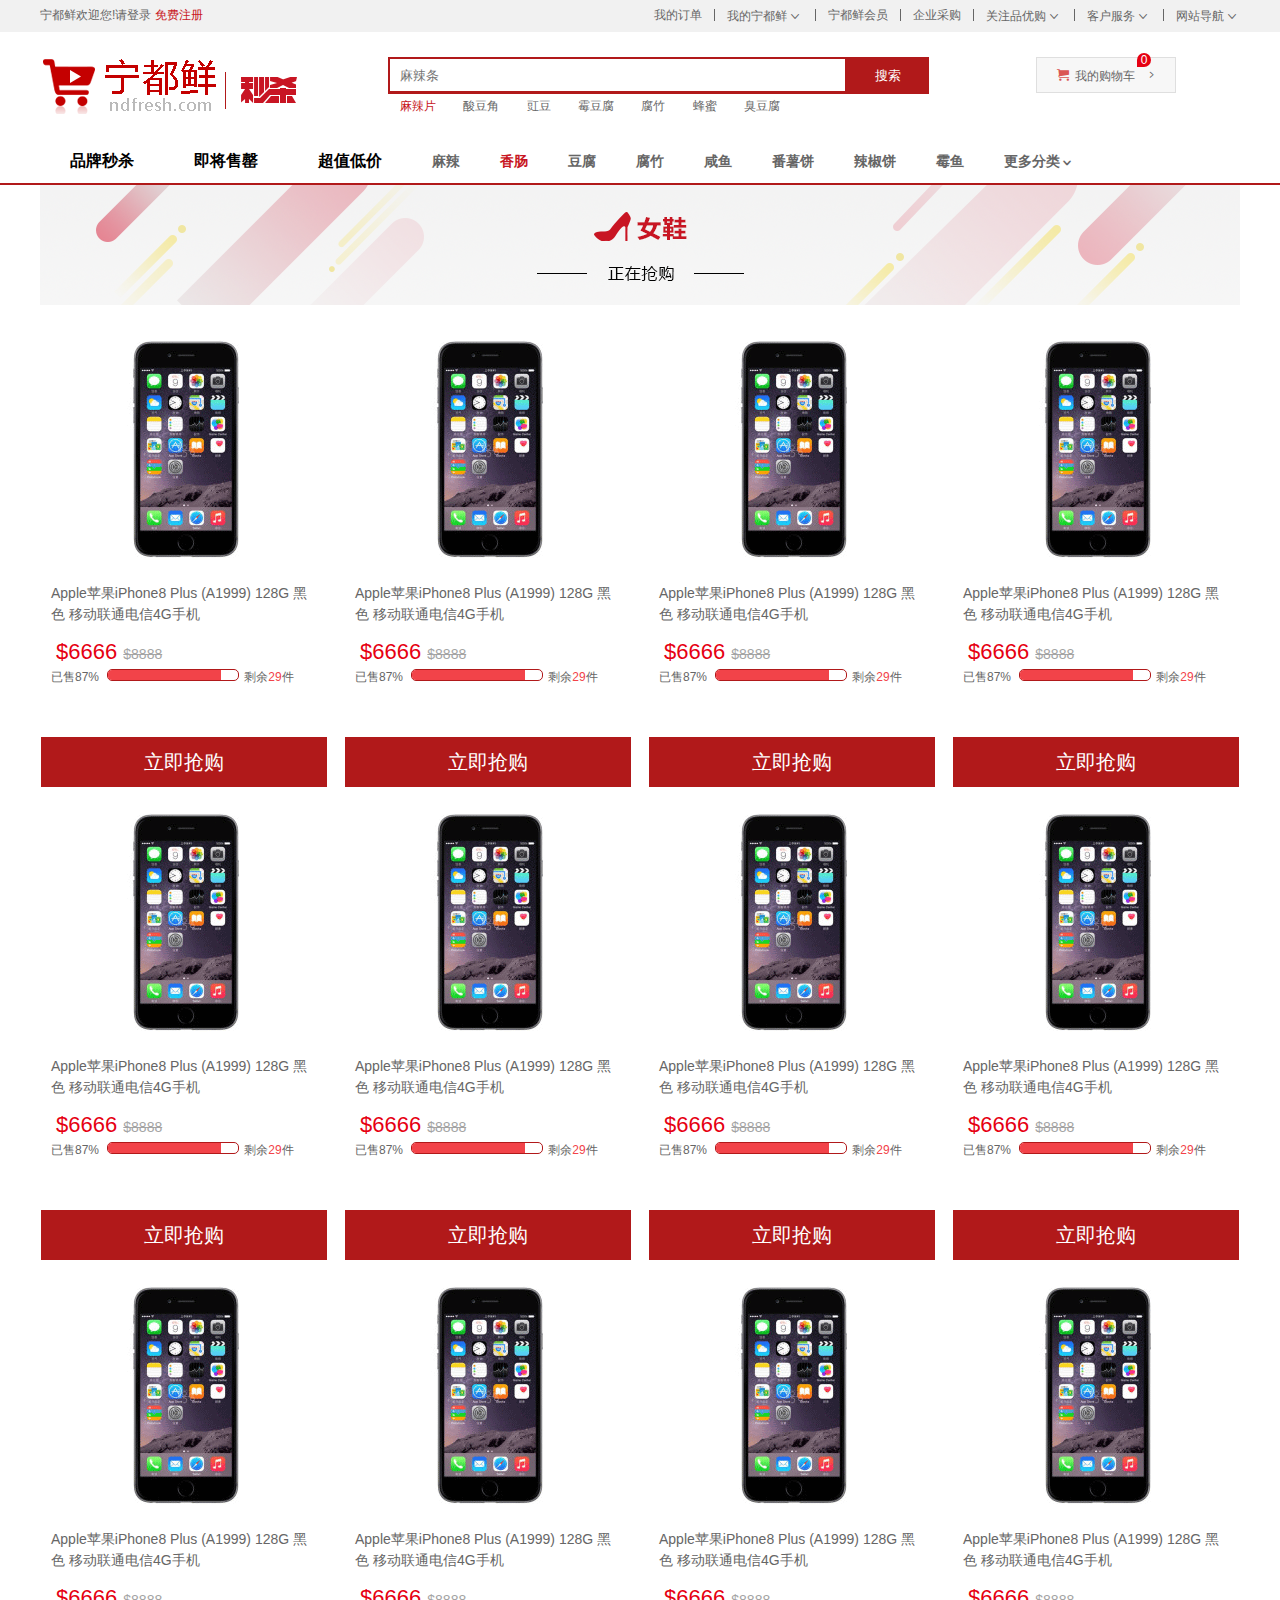
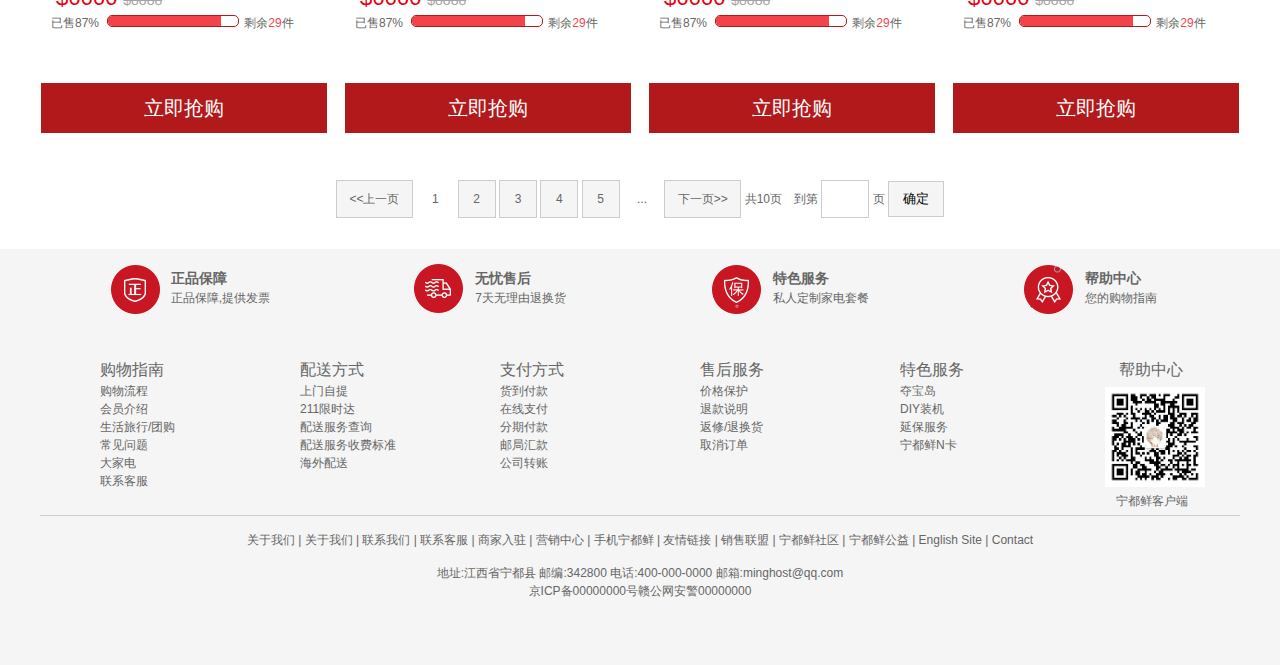
<file: list.html>
<!DOCTYPE html>
<html lang="zh-CH">

<head>
  <meta charset="UTF-8">
  <meta name="viewport" content="width=device-width, initial-scale=1.0">
  <meta http-equiv="X-UA-Compatible" content="ie=edge">
  <meta name="description" content="宁都鲜NDX.COM,专业的本地化网上购物商城">
  <meta name="keywords" content="宁都,购物,网购">
  <title>列表页-麻辣条</title>
  <!-- 引入 favicon网页图标 -->
  <link rel="icon" href="favicon.ico">
  <!-- 引入css 初始化文件 -->
  <link rel="stylesheet" href="css/base.css">
  <!-- 引入公共样式 css文件 -->
  <link rel="stylesheet" href="css/common.css">
  <!-- 引入页表列面的css 文件 -->
  <link rel="stylesheet" href="css/list.css">
</head>

<body>
  <!-- 顶部快捷导航栏 begin-->
  <div class="shortcut">
    <div class="w clearfix">
      <!-- 浮动之后 脱离文档流 父盒子由line-height撑起的高度消失 -->
      <ul class="fl">
        <ul>
          <li>宁都鲜欢迎您!</li>
          <li><a href="register.html">请登录</a><a href="register.html" class="style-red"> 免费注册</a></li>
        </ul>
      </ul>
      <div class="fr">
        <ul>
          <li><a href="register.html">我的订单</a></li>
          <li class="spacer"></li>
          <li><a href="register.html">我的宁都鲜</a><i class="icomoon"></i></li>
          <li class="spacer"></li>
          <li><a href="register.html">宁都鲜会员</a></li>
          <li class="spacer"></li>
          <li><a href="register.html">企业采购</a></li>
          <li class="spacer"></li>
          <li><a href="register.html">关注品优购</a><i class="icomoon"></i></li>
          <li class="spacer"></li>
          <li><a href="register.html">客户服务</a><i class="icomoon"></i></li>
          <li class="spacer"></li>
          <li><a href="register.html">网站导航</a><i class="icomoon"></i></li>
        </ul>
      </div>
      <!--清除浮动 <div style="clear: both"></div> -->
    </div>
  </div>
  <!-- 顶部快捷导航 over -->
  <!-- header start -->
  <header class="w">
    <!-- logo一般用背景图片 -->
    <div class="logo">
      <!-- 使用h1标签 title 利于 seo -->
      <h1><a href="index.html" title="宁都鲜">宁都鲜</a></h1>
    </div>
    <!-- sk -->
    <div class="sk">
      <img src="upload/secKill_03.png" alt="">
    </div>
    <div class="search">
      <input class="text" type="text" placeholder="麻辣条"><button class="btn">搜索</button>
    </div>
    <!-- hotwords -->
    <div class="hotwords">
      <a href="#" class="style-red">麻辣片</a>
      <a href="#">酸豆角</a>
      <a href="#">豇豆</a>
      <a href="#">霉豆腐</a>
      <a href="#">腐竹</a>
      <a href="#">蜂蜜</a>
      <a href="#">臭豆腐</a>
    </div>
    <div class="shopcar">
      <i class="car"> </i>我的购物车
      <i class="arrow"> </i>
      <i class="count">0</i>
    </div>
  </header>
  <!-- header end -->
  <!-- nav start -->
  <nav>
    <div class="w">
      <ul class="sk_list fl">
        <li><a href="#">品牌秒杀</a></li>
        <li><a href="#">即将售罄</a></li>
        <li><a href="#">超值低价</a></li>
      </ul>
      <ul class="sk_con fl">
        <li><a href="#">麻辣</a></li>
        <li><a href="#" class="style-red">香肠</a></li>
        <li><a href="#">豆腐</a></li>
        <li><a href="#">腐竹</a></li>
        <li><a href="#">咸鱼</a></li>
        <li><a href="#">番薯饼</a></li>
        <li><a href="#">辣椒饼</a></li>
        <li><a href="#">霉鱼</a></li>
        <li><a href="#">更多分类</a></li>
      </ul>
    </div>
  </nav>
  <!-- nav end -->
  <!-- 列表页的内容区域 start-->
  <div class="sk_container w">
    <div class="sk_hd">
      <img src="upload/bg_03.png" alt="">
    </div>

    <ul class="sk_bd">
      <li class="sk_goods">
        <a href="detail.html"><img src="upload/mobile.png" alt="">
          <h5 class="sk_goods_title">Apple苹果iPhone8 Plus (A1999) 128G 黑色 移动联通电信4G手机</h5>
        </a>
        <p class="sk_goods_price"><em>$6666 </em><del>$8888</del></p>
        <div class="sk_goods_progress">
          已售87% <div class="bar">
            <div class="bar_in"></div>
          </div>剩余<em>29</em>件
        </div>
        <a class="sk_goods_buy">立即抢购</a>
      </li>
      <li class="sk_goods">
        <a href="detail.html"><img src="upload/mobile.png" alt="">
          <h5 class="sk_goods_title">Apple苹果iPhone8 Plus (A1999) 128G 黑色 移动联通电信4G手机</h5>
        </a>
        <p class="sk_goods_price"><em>$6666 </em><del>$8888</del></p>
        <div class="sk_goods_progress">
          已售87% <div class="bar">
            <div class="bar_in"></div>
          </div>剩余<em>29</em>件
        </div>
        <a class="sk_goods_buy">立即抢购</a>
      </li>
      <li class="sk_goods">
        <a href="detail.html"><img src="upload/mobile.png" alt="">
          <h5 class="sk_goods_title">Apple苹果iPhone8 Plus (A1999) 128G 黑色 移动联通电信4G手机</h5>
        </a>
        <p class="sk_goods_price"><em>$6666 </em><del>$8888</del></p>
        <div class="sk_goods_progress">
          已售87% <div class="bar">
            <div class="bar_in"></div>
          </div>剩余<em>29</em>件
        </div>
        <a class="sk_goods_buy">立即抢购</a>
      </li>
      <li class="sk_goods"> <a href="detail.html"><img src="upload/mobile.png" alt="">
        <h5 class="sk_goods_title">Apple苹果iPhone8 Plus (A1999) 128G 黑色 移动联通电信4G手机</h5>
      </a>
        <p class="sk_goods_price"><em>$6666 </em><del>$8888</del></p>
        <div class="sk_goods_progress">
          已售87% <div class="bar">
            <div class="bar_in"></div>
          </div>剩余<em>29</em>件
        </div>
        <a class="sk_goods_buy">立即抢购</a>
      </li>
      <li class="sk_goods"> <a href="detail.html"><img src="upload/mobile.png" alt="">
        <h5 class="sk_goods_title">Apple苹果iPhone8 Plus (A1999) 128G 黑色 移动联通电信4G手机</h5>
      </a>
        <p class="sk_goods_price"><em>$6666 </em><del>$8888</del></p>
        <div class="sk_goods_progress">
          已售87% <div class="bar">
            <div class="bar_in"></div>
          </div>剩余<em>29</em>件
        </div>
        <a class="sk_goods_buy">立即抢购</a>
      </li>
      <li class="sk_goods"> <a href="detail.html"><img src="upload/mobile.png" alt="">
        <h5 class="sk_goods_title">Apple苹果iPhone8 Plus (A1999) 128G 黑色 移动联通电信4G手机</h5>
      </a>
        <p class="sk_goods_price"><em>$6666 </em><del>$8888</del></p>
        <div class="sk_goods_progress">
          已售87% <div class="bar">
            <div class="bar_in"></div>
          </div>剩余<em>29</em>件
        </div>
        <a class="sk_goods_buy">立即抢购</a>
      </li>
      <li class="sk_goods"> <a href="detail.html"><img src="upload/mobile.png" alt="">
        <h5 class="sk_goods_title">Apple苹果iPhone8 Plus (A1999) 128G 黑色 移动联通电信4G手机</h5>
      </a>
        <p class="sk_goods_price"><em>$6666 </em><del>$8888</del></p>
        <div class="sk_goods_progress">
          已售87% <div class="bar">
            <div class="bar_in"></div>
          </div>剩余<em>29</em>件
        </div>
        <a class="sk_goods_buy">立即抢购</a>
      </li>
      <li class="sk_goods"> <a href="detail.html"><img src="upload/mobile.png" alt="">
        <h5 class="sk_goods_title">Apple苹果iPhone8 Plus (A1999) 128G 黑色 移动联通电信4G手机</h5>
      </a>
        <p class="sk_goods_price"><em>$6666 </em><del>$8888</del></p>
        <div class="sk_goods_progress">
          已售87% <div class="bar">
            <div class="bar_in"></div>
          </div>剩余<em>29</em>件
        </div>
        <a class="sk_goods_buy">立即抢购</a>
      </li>
      <li class="sk_goods"> <a href="detail.html"><img src="upload/mobile.png" alt="">
        <h5 class="sk_goods_title">Apple苹果iPhone8 Plus (A1999) 128G 黑色 移动联通电信4G手机</h5>
      </a>
        <p class="sk_goods_price"><em>$6666 </em><del>$8888</del></p>
        <div class="sk_goods_progress">
          已售87% <div class="bar">
            <div class="bar_in"></div>
          </div>剩余<em>29</em>件
        </div>
        <a class="sk_goods_buy">立即抢购</a>
      </li>
      <li class="sk_goods"> <a href="detail.html"><img src="upload/mobile.png" alt="">
        <h5 class="sk_goods_title">Apple苹果iPhone8 Plus (A1999) 128G 黑色 移动联通电信4G手机</h5>
      </a>
        <p class="sk_goods_price"><em>$6666 </em><del>$8888</del></p>
        <div class="sk_goods_progress">
          已售87% <div class="bar">
            <div class="bar_in"></div>
          </div>剩余<em>29</em>件
        </div>
        <a class="sk_goods_buy">立即抢购</a>
      </li>
      <li class="sk_goods"> <a href="detail.html"><img src="upload/mobile.png" alt="">
        <h5 class="sk_goods_title">Apple苹果iPhone8 Plus (A1999) 128G 黑色 移动联通电信4G手机</h5>
      </a>
        <p class="sk_goods_price"><em>$6666 </em><del>$8888</del></p>
        <div class="sk_goods_progress">
          已售87% <div class="bar">
            <div class="bar_in"></div>
          </div>剩余<em>29</em>件
        </div>
        <a class="sk_goods_buy">立即抢购</a>
      </li>
      <li class="sk_goods"> <a href="detail.html"><img src="upload/mobile.png" alt="">
        <h5 class="sk_goods_title">Apple苹果iPhone8 Plus (A1999) 128G 黑色 移动联通电信4G手机</h5>
      </a>
        <p class="sk_goods_price"><em>$6666 </em><del>$8888</del></p>
        <div class="sk_goods_progress">
          已售87% <div class="bar">
            <div class="bar_in"></div>
          </div>剩余<em>29</em>件
        </div>
        <a class="sk_goods_buy">立即抢购</a>
      </li>

    </ul>
  </div>
  <!-- 列表页的内容区域 end-->
  <!-- 页码区 -->
  <div class="page">
    <span class="pg-l">
      <a href="#">&lt;&lt;上一页</a>
      <a href="#" class="current">1</a>
      <a href="#">2</a>
      <a href="#">3</a>
      <a href="#">4</a>
      <a href="#">5</a>
      <a href="#" class="current">...</a>
      <a href="#">下一页&gt;&gt;</a>
    </span>
    <span class="pg-r">
      共10页&emsp;到第 <input type="text"> 页 <button>确定</button>
    </span>
  </div>






  <!-- footer start -->
  <footer>
    <div class="w">
      <ul class="mod_servce">
        <li>
          <i class="mod_servce_icon mod_servce_zheng"></i>
          <div class="mod_servce_zheng_text">
            <h3>正品保障</h3>
            <p>正品保障,提供发票</p>
          </div>
        </li>
        <li>
          <i class="mod_servce_icon mod_servce_kuai"></i>
          <div class="mod_servce_kuai_text">
            <h3>无忧售后</h3>
            <p>7天无理由退换货</p>
          </div>
        </li>
        <li>
          <i class="mod_servce_icon mod_servce_bao"></i>
          <div class="mod_servce_bao_text">
            <h3>特色服务</h3>
            <p>私人定制家电套餐</p>
          </div>
        </li>
        <li>
          <i class="mod_servce_icon mod_servce_zhang"></i>
          <div class="mod_servce_zhang_text">
            <h3>帮助中心</h3>
            <p>您的购物指南</p>
          </div>
        </li>
      </ul>
      <div class="mod_help">
        <dl>
          <dt>购物指南</dt>
          <dd><a href="#">购物流程</a></dd>
          <dd><a href="#">会员介绍</a></dd>
          <dd><a href="#">生活旅行/团购</a></dd>
          <dd><a href="#">常见问题</a></dd>
          <dd><a href="#">大家电</a></dd>
          <dd><a href="#">联系客服</a></dd>
        </dl>
        <dl>
          <dt>配送方式</dt>
          <dd><a href="#">上门自提</a></dd>
          <dd><a href="#">211限时达</a></dd>
          <dd><a href="#">配送服务查询</a></dd>
          <dd><a href="#">配送服务收费标准</a></dd>
          <dd><a href="#">海外配送</a></dd>
        </dl>
        <dl>
          <dt>支付方式</dt>
          <dd><a href="#">货到付款</a></dd>
          <dd><a href="#">在线支付</a></dd>
          <dd><a href="#">分期付款</a></dd>
          <dd><a href="#">邮局汇款</a></dd>
          <dd><a href="#">公司转账</a></dd>
        </dl>
        <dl>
          <dt>售后服务</dt>
          <dd><a href="#">价格保护</a></dd>
          <dd><a href="#">退款说明</a></dd>
          <dd><a href="#">返修/退换货</a></dd>
          <dd><a href="#">取消订单</a></dd>
        </dl>
        <dl>
          <dt>特色服务</dt>
          <dd><a href="#">夺宝岛</a></dd>
          <dd><a href="#">DIY装机</a></dd>
          <dd><a href="#">延保服务</a></dd>
          <dd><a href="#">宁都鲜N卡</a></dd>
        </dl>
        <dl class="mod_help_app">
          <dt>帮助中心</dt>
          <dd><img src="upload/ewm.png" alt="">
            <p>宁都鲜客户端</p>
          </dd>
        </dl>
      </div>
      <div class="mod_copyright">
        <p class="mod_copyright_link"><a href="#">关于我们</a> | <a href="#">关于我们</a> | <a href="#">联系我们</a> | <a
            href="#">联系客服</a> | <a href="#">商家入驻</a> | <a href="#">营销中心</a> | <a href="#">手机宁都鲜</a> | <a
            href="#">友情链接</a> | <a href="#">销售联盟</a> | <a href="#">宁都鲜社区</a> | <a href="#">宁都鲜公益</a> | <a
            href="#">English Site</a> | <a href="#">Contact</a></p>
        <p>地址:江西省宁都县 邮编:342800 电话:400-000-0000 邮箱:minghost@qq.com<br>京ICP备00000000号赣公网安警00000000</p>
      </div>
  </footer>
  <!-- footer end -->

</body>

</html>
</file>
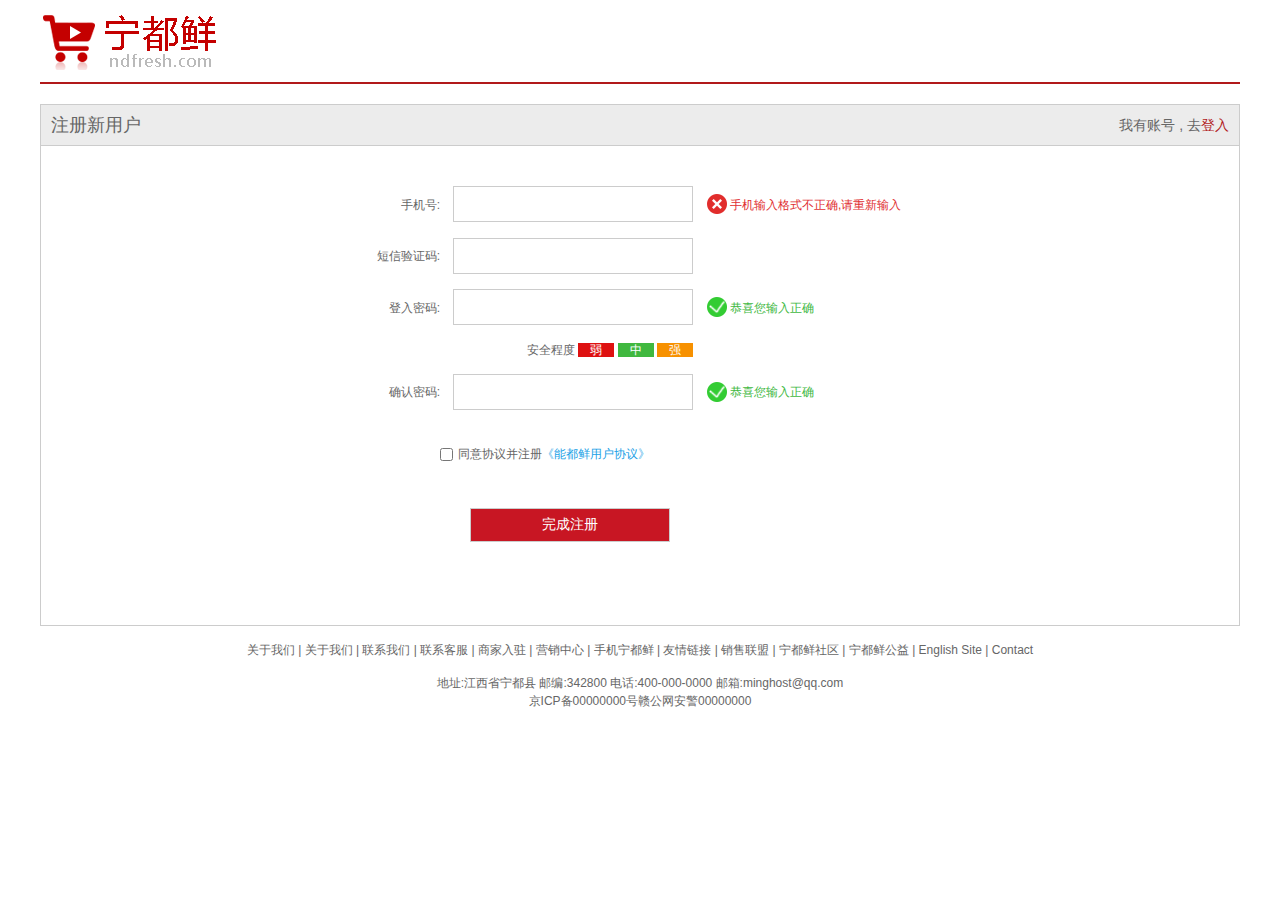
<file: register.html>
<!DOCTYPE html>
<html lang="zh-CH">

<head>
  <meta charset="UTF-8">
  <meta name="viewport" content="width=device-width, initial-scale=1.0">
  <meta http-equiv="X-UA-Compatible" content="ie=edge">
  <!-- 初始化 css -->
  <link rel="stylesheet" href="css/base.css">
  <!-- register css -->
  <link rel="stylesheet" href="css/register.css">
  <title>注册页面</title>
</head>

<body>
  <div class="w">
    <header>
      <div class="logo"><a href="index.html"><img src="img/logo.png" alt=""></a>
      </div>
    </header>
    <div class="registerarea">
      <h3>
        注册新用户
        <em>我有账号 , 去<a href="login.html">登入</a></em>
      </h3>
      <div class="reg-form">
        <form action="">
          <ul>
            <li>
              <label for="phoneNum">手机号:</label>
              <input class="inp" type="text" id="phoneNum">
              <span class="error">
                <i class="error-ico"></i>
                手机输入格式不正确,请重新输入</span>
            </li>
            <li>
              <label for="note">短信验证码:</label>
              <input class="inp" type="text" id="note">
            </li>
            <li>
              <label for="loginPwd">登入密码:</label>
              <input class="inp" type="password" id="loginPwd">
              <span class="success">
                <i class="success-ico"></i> 恭喜您输入正确
              </span>
            </li>
            <li class="safe">
              安全程度
              <em class="ruo">弱</em>
              <em class="zhong">中</em>
              <em class="qiang">强</em>
            </li>
            <li>
              <label for="confirm">确认密码:</label>
              <input class="inp" type="password" id="confirm">
              <span class="success">
                <i class="success-ico"></i> 恭喜您输入正确
              </span>
            </li>
            <li class="agree">
              <input type="checkbox">同意协议并注册<a href="#">《能都鲜用户协议》</a>
            </li>
            <li>
              <input class="over" type="submit" value="完成注册">
            </li>
          </ul>

        </form>
      </div>
    </div>
    <footer>
      <div class="copyright">
        <p class="mod_copyright_link"><a href="#">关于我们</a> | <a href="#">关于我们</a> | <a href="#">联系我们</a> | <a
            href="#">联系客服</a> | <a href="#">商家入驻</a> | <a href="#">营销中心</a> | <a href="#">手机宁都鲜</a> | <a
            href="#">友情链接</a> | <a href="#">销售联盟</a> | <a href="#">宁都鲜社区</a> | <a href="#">宁都鲜公益</a> | <a
            href="#">English Site</a> | <a href="#">Contact</a></p>
        <p>地址:江西省宁都县 邮编:342800 电话:400-000-0000 邮箱:minghost@qq.com<br>京ICP备00000000号赣公网安警00000000</p>
      </div>

    </footer>
  </div>
</body>

</html>
</file>
<file: css/base.css>
﻿/*清除元素默认的内外边距  */
* {
  margin: 0;
  padding: 0
}

/*让所有斜体 不倾斜*/
em,
i {
  font-style: normal;
}

/*去掉列表前面的小点*/
li {
  list-style: none;
}

/*图片没有边框   去掉图片底侧的空白缝隙*/
img {
  border: 0;
  /*ie6*/
  vertical-align: middle;
}

/*让button 按钮 变成小手*/
button {
  cursor: pointer;
}

/*取消链接的下划线*/
a {
  color: #666;
  text-decoration: none;
}

a:hover {
  color: #e33333;
}

button,
input {
  font-family: 'Microsoft YaHei', 'Heiti SC', tahoma, arial, 'Hiragino Sans GB', \\5B8B\4F53, sans-serif;
  outline: none;
}

body {
  background-color: #fff;
  font: 12px/1.5 'Microsoft YaHei', 'Heiti SC', tahoma, arial, 'Hiragino Sans GB', \\5B8B\4F53, sans-serif;
  color: #666
}

.hide,
.none {
  display: none;
}

/*清除浮动*/
.clearfix:after {
  visibility: hidden;
  clear: both;
  display: block;
  content: ".";
  height: 0;
}

.clearfix {
  *zoom: 1
}
html, body { scroll-behavior:smooth; }
</file>
<file: css/common.css>
/* 公共样式 */
.fl {
  float: left;
}

.fr {
  float: right;
}

@font-face {
  font-family: 'icomoon';
  src: url('../fonts/icomoon.eot?efo2u0');
  src: url('../fonts/icomoon.eot?efo2u0#iefix') format('embedded-opentype'),
    url('../fonts/icomoon.ttf?efo2u0') format('truetype'),
    url('../fonts/icomoon.woff?efo2u0') format('woff'),
    url('../fonts/icomoon.svg?efo2u0#icomoon') format('svg');
  font-weight: normal;
  font-style: normal;
}

.fr .icomoon {
  font-family: 'icomoon';
  font-size: 16px;
  line-height: 26px;
}

/* 版心 */
.w {
  width: 1200px;
  margin: 0 auto;
}

.style-red {
  color: #c81623;
}

.spacer {
  width: 1px;
  height: 12px;
  background-color: #666;
  margin: 9px 12px 0;
}

/*  顶部快捷导航 */
.shortcut {
  background-color: #f1f1f1;
  line-height: 31px;
}

.shortcut li {
  float: left;
}

/* header */
header {
  position: relative;
  height: 106px;
}

.logo {
  position: absolute;
  top: 27px;
}

.logo a {
  display: block;
  width: 185px;
  height: 55px;
  background: url(../img/logo.png) no-repeat;

  overflow: hidden;
  text-indent: -99px;
  /* 文字消失 也可以使用 font-size:0 */

}

.search {
  position: absolute;

  background-color:#b1191a;
  top: 25px;
  left: 348px;

}

.text {
  width: 445px;
  height: 32px;
  border: 2px solid #b1191a;
  padding-left: 10px;
}

.btn {
  width: 82px;
  height: 36px;
  border: none;
  background-color: #b1191a;
  color: #fff;
}

.hotwords {
  position: absolute;
  top: 65px;
  left: 348px;
}

.hotwords a {
  margin: 0 12px;
}

.shopcar {
  position: absolute;
  top: 25px;
  right: 64px;
  height: 34px;
  width: 138px;
  border: 1px #dfdfdf solid;
  background-color: #f7f7f7;
  line-height: 34px;
  text-align: center;
}

.car,
.arrow {
  font-family: 'icomoon';
}

.car {
  color: #da5555;
}

.arrow {
  margin-left: 5px;
}

.count {
  position: absolute;
  top: -5px;
  /* 应该是左侧对齐 文字才能往右显示*/
  left: 100px;
  height: 14px;
  border-radius: 7px 7px 7px 0;
  padding: 0 3.8px;
  background-color: #e60012;
  line-height: 14px;
  color: #fff;
}

/* nav  */
nav {
  height: 45px;
  border-bottom: 2px solid #b1191a;
}

.dropdown {
  width: 209px;
  height: 45px;
  background-color: pink;
}

.dropdown .dt {
  height: 100%;
  background-color: #b1191a;
  font-style: 16px;
  color: #fff;
  text-align: center;
  line-height: 45px;
}

.dropdown .dd {
  height: 465px;
  background-color: #c81623;
  margin-top: 2px;
  color: #fff;
}

.menu_item {
  /* 这里尽量给高度,只用行高撑起来的话 浏览器缩放之后排版会出问题 */
  height: 31px;
  line-height: 31px;
  padding: 0 10px;
  margin-left: 1px;
  transition: all .3s;
}

.menu_item:hover {
  background-color: #fff;
  color: #c81623;
}

.menu_item:hover a {
  color: #c81623;
}

.menu_item a {
  font-size: 14px;
  color: #fff;
}

.menu_item i {
  float: right;
  font-family: 'icomoon';
  font-style: 18px;
  color: #fff;

}

.navitems {
  margin-left: 10px;
}

.navitems li {
  float: left;
}

.navitems li a {
  display: block;
  height: 45px;
  padding: 0 25px;
  line-height: 45px;
  font-size: 16px;
}

/* footer */
footer {
  height: 416px;
  background-color: #f5f5f5;

}

.mod_servce {
  display: flex;
  align-items: center;
  height: 79px;
  border-bottom: #ccc;
}

.mod_servce li {
  display: flex;
  justify-content: center;
  flex: 1;
}

.mod_servce_icon {
  display: block;
  background: url(../img/icons.png) no-repeat;
  width: 50px;
  height: 50px;
}

.mod_servce_zheng {
  background-position: -252px -2px;
}

.mod_servce_kuai {
  background-position: -255px -54px;
}

.mod_servce_bao {
  background-position: -257px -105px;
}

.mod_servce_zhang {
  background-position: -258px -156px;
}

.mod_servce li>div {
  padding: 4px 0px 0px 11px;
}

.mod_help {
  height: 187px;
  border-bottom: 1px solid #ccc;
  display: flex;
  justify-content: center;
}

.mod_help dl {
  flex: 1;
  padding: 30px 0 0 60px;
}

.mod_help dt {
  font-size: 16px;
}

.mod_help img {
  padding: 5px;
  width: 100px;
}

.mod_help_app dt {
  padding-left: 19px;
}

.mod_help_app p {
  padding-left: 16px;
}

.mod_copyright {
  text-align: center;
}
.mod_copyright_link{
  padding:15px;
}
</file>
<file: css/index.css>
.main {
  margin: 10px 0 0 219px;
  width: 980px;
  height: 455px;
}

.focus {
  position: relative;
  overflow: hidden;
  width: 720px;
  height: 100%;
}
.focus ul{
  position: absolute;
  top: 0;
  left: 0;
  width:600%;
}
.focus ul li {
  float: left;
  width: 720px;
}

.focus img {
  height: 455px;
  width: 100%;

}

.arrow-l,
.arrow-r {
  z-index: 1;
  display: none;
  position: absolute;
  width: 24px;
  height: 40px;
  top: 50%;
  transform: translateY(-50%);
  font-family: 'icomoon';
  font-size: 18px;
  background-color: rgba(0, 0, 0, .3);
  color: #fff;
  line-height: 40px;
  text-align: center;
border-radius: 0 20px 20px 0;
}
.focus:hover .arrow-l,.focus:hover .arrow-r
{
  display: block;
}
.arrow-r {
  right: 0;
  border-radius: 20px 0 0 20px;
}

.newflash {
  width: 250px;
  height: 100%;
}

.circle {
  position: absolute;
  bottom: 10px;
  left: 50%;
  transform: translateX(-50%);
}

.circle li {
  float: left;
  margin: 0 3.5px;
  width: 7px;
  height: 7px;
  border: 2px solid rgba(255, 255, 255, .5);
  border-radius: 50%;
  cursor: pointer;
}

.current {
  background-color: #c81623;
}

.new {
  height: 163px;
  border: 1px solid #ccc;
}

.new_hd {
  height: 32px;
  border-bottom: 1px dotted #ccc;
  padding: 0 15px;
  font-size: 14px;
  line-height: 32px;
}

.new_hd a {
  float: right;
  font-size: 12px;
  font-family: 'icomoon'
}

.new_bd {
  padding: 10px 0 0 15px;

}

.new_bd li {
  height: 23px;
}

.lifeservice {
  height: 208px;
  border: 1px solid #ccc;
  border-top: none;
  margin-bottom: 5px;
}

.lifeservice ul {
  display: flex;
  height: 100%;
  flex-wrap: wrap;
}

.lifeservice ul li {
  position: relative;
  /* 要用css3盒子模型... */
  box-sizing: border-box;
  flex: 25%;
  border-right: 1px solid #ccc;
  border-bottom: 1px solid #ccc;
}

.lifeservice ul li a {
  /*bfc 解决外边距合并  */
  overflow: hidden;
  display: block;
  height: 100%;
}

[class^=lifeservice_icon] {
  display: block;
  width: 24px;
  height: 24px;
  background: url(../img/icons.png) no-repeat -16px -16px;
  margin: 10px auto 6px;
}

.lifeservice_icon2 {
  background-position: -79px -16px;
}

.lifeservice_icon3 {
  background-position: -141px -16px;
}

.lifeservice_icon4 {

  background-position: -206px -16px;
}

.lifeservice_icon5 {
  background-position: -16px -88px;
}

.lifeservice_icon6 {
  background-position: -79px -88px;
}

.lifeservice_icon7 {
  background-position: -141px -88px;
}

.lifeservice_icon8 {
  background-position: -206px -88px;
}

.lifeservice_icon9 {
  background-position: -16px -160px;
}

.lifeservice_icon10 {
  background-position: -79px -160px;
}

.lifeservice_icon11 {
  background-position: -141px -160px;
}

.lifeservice_icon12 {
  background-position: -206px -160px;
}

.lifeservice ul li a p {
  text-align: center;
}

.lifeservice ul li:nth-child(4n) {
  border-right: none;
}

.lifeservice ul li:nth-child(n+9) {
  border-bottom: none;
}

.jian {
  position: absolute;
  background: url(../img/jian.png) no-repeat 0 0;
  width: 12px;
  height: 15px;
  top: 0;
  right: 0;
}

/* 推荐模块 */
.recommend {
  height: 163px;
  margin-top: 10px;
  background-color: #ccc;
}

.recom-hd {
  box-sizing: border-box;
  width: 200px;
  height: 100%;
  padding-top: 30px;
  background-color: #5c5251;
  line-height: 40px;
  text-align: center;
  color: #fff;
}

.recom-bd {
  height: 100%;
  display: flex;
  align-items: center;
  background-color: #ebebeb;
}

.recom-bd li {
  overflow: hidden;
  flex: 1;
  height: 90%;
  border-right: 1px solid #ccc;
}

.recom-bd li:last-child {
  border-right: none;
}

.box-hd {
  margin-top: 25px;
  height: 30px;
  border-bottom: 2px solid #c81623;
}

.box-hd h3 {
  font-size: 18px;
  color: #c81623;
}

.tab-list {
  line-height: 30px;
}

.tab-list li {
  float: left;
}

.tab-list li a {
  margin: 0 15px;
}

.box-bd {
  height: 361px;
  overflow: hidden;
}
.box-bd img {
transition: all .2s; 
position: relative;
left: 0;
}

.box-bd img:hover {

  left: 3px;
}

.tab-content {
  display: flex;
  height: 361px;
}

.tab-content li {
  flex: 1;
  overflow: hidden;
}

.tab-con-first {
  position: relative;
  flex: 0 209px;
}

.tab-con-first-top {
  display: flex;
  flex-wrap: wrap;
  align-items: center;
  justify-content: space-evenly;
}

.tab-con-first-top li {
  flex: 0 42%;
  text-align: center;
  border-bottom: 1px solid #ccc;

}

.tab-con-first-top li a {
  display: block;
  height: 100%;
  line-height: 32px;
}

.tab-con-first-bottom {
  position: absolute;
  bottom: 0;
  width: 100%;
}

.tab-content>li:nth-child(2) {
  flex: 0 329px;
}

.tab-content>li:nth-child(3),
.tab-content>li:nth-child(4) {
  border-right: 1px solid #ccc;
}

.tab-con-item {
  border-bottom: 1px solid #ccc;
  overflow: hidden;
}

/* 电梯导航 */
.fiexdtool {
  z-index: 99;
  position: fixed;
  width: 66px;
  top: 200px;
  left: 50%;
  margin-left: -676px;
  line-height: 32px;
  text-align: center;
}

.fiexdtool li {
  border-bottom: 1px solid #ccc;
  cursor: pointer;
}

.fiexdtool .current {
  background-color: #c81623;
  color: #fff;

}
.go-back{

  position: fixed;
  right: 50px;
  bottom: 50px;
}
.go-back img  {
  height: 40px;
}
</file>
<file: css/detail.css>
/* 详情页部分 start */
.de-container {
  margin-top: 25px;
}

.crumb-wrap {
  height: 26px;
}

.crumb-wrap a {
  margin-right: 10px;
}

/* 产品介绍模块 */
.preview-wrap {
  width: 400px;
  height: 590px;
}

.preview-img {
  width: 398px;
  height: 398px;
  border: 1px solid #ccc;
}

.preview-img img {
  width: 100%;
}

.preview-list {
  position: relative;
  height: 60px;
  margin-top: 60px;
}

.list-item {
  width: 320px;
  height: 60px;
  margin: 0 auto;
}

.list-item li {
  float: left;
  height: 56px;
  width: 56px;
  border: 2px solid transparent;
  margin: 0 2px;

}

.list-item li.current {
  border: 2px solid #c81623;
}

.list-item li img {
  width: 100%;
  height: 100%;
}

.arrow-prev,
.arrow-next {
  position: absolute;
  top: 50%;
  transform: translateY(-50%);
  width: 22px;
  height: 22px;
  font-size: 22px;
}

.arrow-next {
  right: 0;
}

.itemInfo-wrap {
  width: 718px;
}

.sku-name {
  font-size: 16px;
  font-weight: 700;
  height: 30px;
}

.news {
  color: #c12228;
  height: 33px;
}

.summary-price,
.summary-promotion {
  position: relative;
  padding: 10px 0;
  background-color: #fee9eb;
}

.summary dt,
.summary dd {
  float: left;
}

.summary dt {
  width: 60px;
  padding-left: 10px;
  line-height: 36px;
}

.summary-price em {
  font-size: 24px;
  color: #e12228;
}

.summary-price a {
  color: #c81623;
}

.remark {
  position: absolute;
  right: 10px;
  top: 50%;
  transform: translateY(-50%);
}

.summary-promotion {
  padding-top: 0px;
}

.summary-promotion dd {
  width: 450px;
  line-height: 36px;
}

.summary-promotion em {
  display: inline-block;
  width: 40px;
  height: 22px;
  background-color: #c81623;
  text-align: center;
  line-height: 22px;
  color: #fff;
}

.summary-suppot dd {
  line-height: 36px;
}

.summary-express {
  width: 570px;
  border-bottom: 1px solid #ccc;
}

.choose-color dt {
  height: 43px;
  line-height: 43px;
}

.summary-express dd {
  width: 500px;
  line-height: 36px;
}

.choose-color {
  margin-top: 20px;
}

.choose-color a {
  display: inline-block;
  width: 80px;
  height: 41px;
  background-color: #f7f7f7;
  border: 1px solid #ededed;
  line-height: 41px;
  text-align: center;
  border: 1px solid #ededed;
}

.summary a.current {
  border: 1px solid #c12228;
}

.choose-version {
  margin: 10px 0;
}

.choose-version dt {
  height: 32px;
  line-height: 32px;
}

.choose-type a,
.choose-version a {
  display: inline-block;
  padding: 0 20px;
  background-color: #f7f7f7;
  border: 1px solid #ededed;
  line-height: 32px;
  text-align: center;
  border: 1px solid #ededed;
}

.choose-btns {
  margin-top: 20px;
}

.choose-amount,
.choose-car {
  float: left;
}

.choose-amount {
  position: relative;
  width: 50px;
  height: 46px;
  background-color: pink;
}

.choose-amount input {
  height: 44px;
  width: 33px;
  text-align: center;
  line-height: 44px;
  border: 1px solid #ccc;
}

.choose-amount a {
  position: absolute;
  right: 0;
  border: 1px solid #ccc;
  width: 15px;
  height: 22px;
  text-align: center;
  line-height: 22px;
  background-color: #f1f1f1;
}

.choose-amount .add {
  top: 0;
}

.choose-amount .reduce {
  bottom: 0;
cursor: not-allowed;
}

.choose-car {
  margin-left: 20px;
  width: 142px;
  height: 46px;
  background-color: #c81623;
  text-align: center;
  line-height: 46px;
  font-weight: 700;
  font-size: 18px;
}

.choose-car a {
  color: #fff;
}

/* 详情页部分 end */
/* 产品细节模块 start */
.product-detail{
  margin-bottom: 20px;
}
.aside {
  width: 208px;
  border: 1px solid #ccc;
}

.tab-list {
  height: 34px;
}

.tab-list ul {
  display: flex;
  cursor: pointer;

}

.tab-list li {
  flex: 1;
  line-height: 34px;
  text-align: center;
  border-bottom: 1px solid #ccc;
  background-color: #f1f1f1;
}

.tab-list li:first-child {
  border-right: 1px solid #ccc;
}

.tab-list li.current {
  color: #c81623;
  border-bottom: 1px solid transparent;
  background-color: #fff;
}

.tab-con {
  padding: 0 18px;
}

.tab-con .tab-con-others {
  display: flex;
  flex-wrap: wrap;
}

.tab-con-others a {

  line-height: 27px;
  flex: 0 50%;
  border-bottom: 1px dotted #ccc;
}

.tab-con-img {
  width: 172px;
  border-top: 1px solid #ccc;
}

.tab-con-Recommend dt {
  padding: 10px 0;
}

.tab-con-Recommend h5 {
  font-weight: 400;
  white-space: nowrap;
  overflow: hidden;
  text-overflow: ellipsis;
  /* text-overflow 属性规定当文本溢出包含元素时发生的事情。 */
}

.tab-con-Recommend em {
  display: block;
  font-weight: 700;
  margin: 10px 0;
}

.tab-con-Recommend a {
  display: block;
  width: 88px;
  height: 26px;
  margin: 0 auto 12px;
  background-color: #f7f7f7;
  border: 1px solid #ccc;
  line-height: 26px;
  text-align: center;

}

.detail {
  width: 978px;
}

.detail-tab-list {
  height: 39px;
  border: 1px solid #ccc;
  background-color: #f1f1f1;
}

.detail-tab-list li {
  float: left;
  height: 39px;
  line-height: 39px;
  padding: 0 20px;
  cursor: pointer;
}

.detail-tab-list li.current {
  background-color: #c81623;
  color: #fff;
}
.detail-tab-con .item ul{
  padding: 20px 0 0 ;
}
.detail-tab-con .item li {
  height: 22px;
}
.more {
  font-weight: 700;
}
/* 产品细节模块 end */
</file>
<file: css/list.css>
.sk {
  position: absolute;
  top: 40px;
  left: 185px;
  height: 32px;
  border-left: 1px solid #b1191a;
  padding: 5px 0 0 15px;
}

.sk_list li {
  float: left;
  line-height: 45px;
  margin: 0 30px;
}

.sk_list li a {
  font-size: 16px;
  color: #000;
  font-weight: 700;
}

.sk_list li a:hover {
  color: #C81523;
}

.sk_con li {
  float: left;
  line-height: 45px;
  font-size: 14px;
  font-weight: 700;
  margin: 0 20px;
  font-family: 'icomoon';
}

.sk_bd {
  display: flex;
  flex-flow: row wrap;
  margin-top: 25px;
  justify-content: space-between;
}

.sk_bd li {
  position: relative;
  box-sizing: border-box;
  flex: 0 24%;
  height: 458px;
  margin-bottom: 15px;
  border: 1px solid transparent;
}

.sk_bd li:hover {
  border: 1px solid #e12228;
}

.sk_goods img {
  display: block;
  margin: 0 auto;
}

.sk_goods_title {
  font-size: 14px;
  color: #666;
  font-weight: normal;
  padding: 10px;
}

.sk_goods_price {
  padding: 0 15px;
}

.sk_goods_price em {
  font-size: 22px;
  color: #e60012;
}

.sk_goods_price del {
  font-size: 14px;
  font-weight: 700px;
  color: #a4a4a4;
}

.sk_goods_progress {
  padding: 0 10px;
}

.sk_goods_progress em {
  color: #f24349;
}

.bar {
  display: inline-block;
  width: 130px;
  height: 10px;
  border: 1px solid #b1191a;
  border-radius: 5px;
  margin: 0 5px;
  overflow: hidden;
}

.bar_in {
  height: 100%;
  width: 87%;
  background-color: #f24349;
}

.sk_goods_buy {
  position: absolute;
  bottom: 0;
  width: 100%;
  height: 50px;
  font-size: 20px;
  line-height: 50px;
  text-align: center;
  background-color: #b1191a;
  color: #fff;
  cursor: pointer;
}

/* 页码区 */
.page {
  height: 100px;
  text-align: center;
  line-height: 100px;
}

.page .pg-l a {

  display: inline-block;
  line-height: 36px;
  width: 36px;
  border: 1px solid #ccc;
  background-color: #f5f5f5;
}

.page .pg-l a:first-child,
.page .pg-l a:last-child {
  width: 75px;
}

.page .pg-l .current {
  border: 1px solid transparent;
  background-color: transparent;

}

.pg-r input {
  width: 46px;
  height: 36px;
  text-align: center;
  border: 1px solid #ccc;
  transition: width .2s;
}

.pg-r input:focus {
  width: 66px;
  border: 1px solid rgb(117, 117, 255);

}

.pg-r button {
  width: 56px;
  height: 36px;
  background-color: #f5f5f5;
  border: 1px solid #ccc;
}
</file>
<file: css/register.css>
.w {
  margin: 0 auto;
  width: 1200px;
}

header {
  height: 82px;
  border-bottom: 2px solid #b1191a;
}

.logo {
  padding-top: 15px;
}

.registerarea {
  margin-top: 20px;
  height: 520px;
  border: 1px solid #ccc;
}

.registerarea h3 {
  height: 40px;
  background-color: #ececec;
  font-weight: 400;
  padding: 0 10px;
  font-size: 18px;
  border-bottom: 1px solid #ccc;
  line-height: 40px;
}

.registerarea h3 em {
  float: right;
  font-size: 14px;
}

.registerarea em a {
  color: #b1191a;
}

.reg-form {
  width: 600px;
  height: 420px;
  margin: 40px auto 0;
}

.reg-form li {
  margin-bottom: 15px;
}

label {
  display: inline-block;
  width: 100px;
  height: 36px;
  line-height: 36px;
  text-align: right;
}

.inp {
  height: 34px;
  width: 238px;
  margin-left: 10px;
  border: 1px solid #ccc;
}

.error {
  color: #df3033;
  margin-left: 10px;
}

.error-ico,
.success-ico {
  display: inline-block;
  vertical-align: middle;
  margin-top: -2px;
  width: 20px;
  height: 20px;
  background: url(../img/error.png) no-repeat;
}

.success-ico {
  background: url(../img/success.png);
}

.success {
  color: #40b83f;
  margin-left: 10px;
}
.safe{
  padding-left: 187px;
}
.safe em {
  padding: 0 12px;
  color: #fff;
}

.ruo {
  background-color: #de1111;
}

.zhong {
  background-color: #40b83f;
}

.qiang {
  background-color: #f79100;
}
.agree {
  padding-top: 20px;
  padding-left: 100px;
}
.agree input{
  vertical-align: middle;
  margin-right:5px;
}
.agree a {
  color: #1ba1e6;
}
.over{
width: 200px;
height: 34px;
background-color: #c81623;
margin: 30px 0 0 130px;
border: 1px solid #ccc;
color: #fff;
font-size: 14px;
cursor: pointer;
}

/* footer */
.copyright {
  text-align: center;
  margin-bottom: 20px;
}
.mod_copyright_link{ padding:15px;
}
</file>
